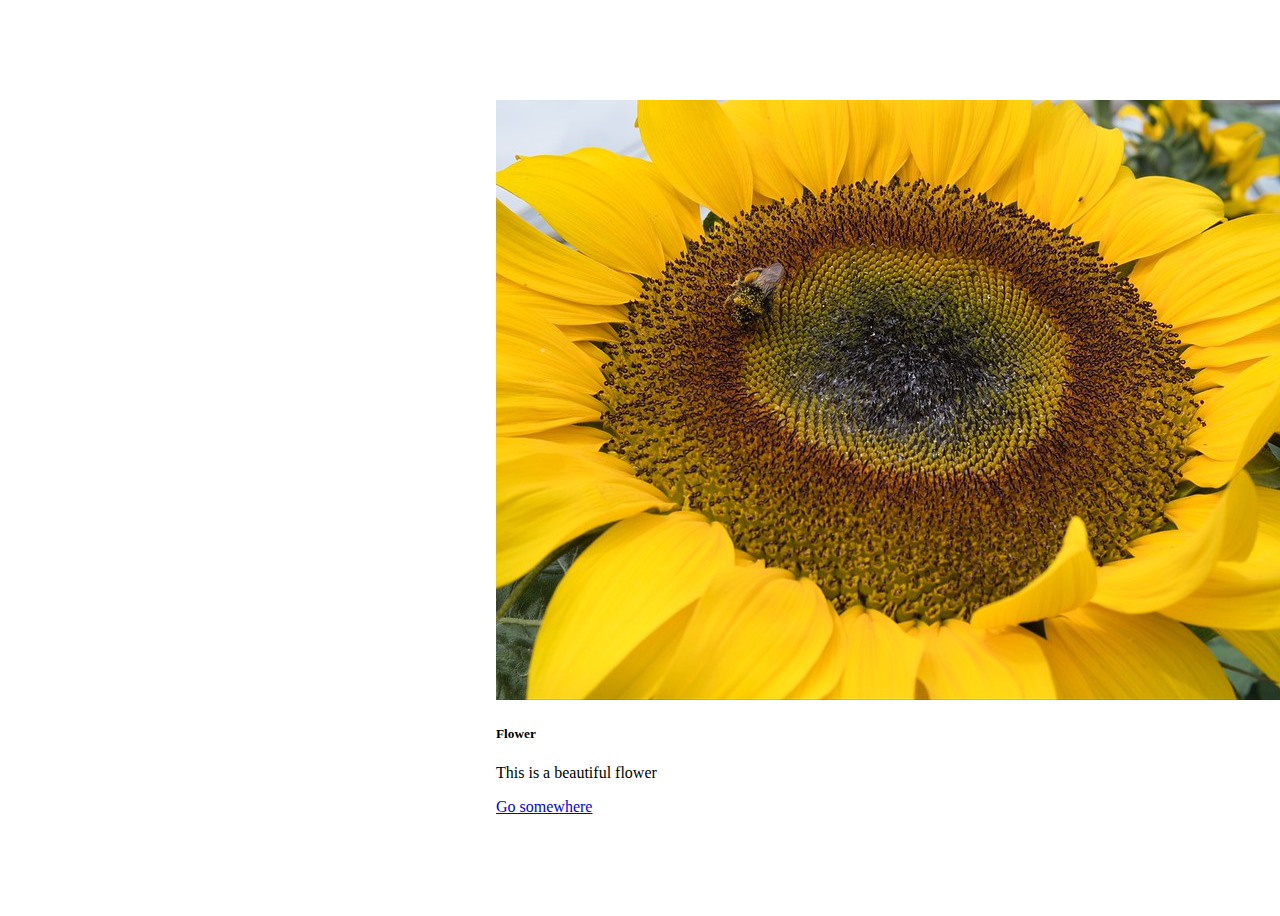
<file: Section_11_Bootstrap/11.0+Bootstrap+Intro/11.0 Bootstrap Intro/index.html>
<!doctype html>
<html lang="en">

<head>
  <meta charset="utf-8">
  <meta name="viewport" content="width=device-width, initial-scale=1">
  <title>Bootstrap</title>
  <!-- TODO 1: Add the Bootstrap link here. -->
  <link href="https://cdn.jsdelivr.net/npm/bootstrap@5.3.0/dist/css/bootstrap.min.css" rel="stylesheet" 
  integrity="sha384-9ndCyUaIbzAi2FUVXJi0CjmCapSmO7SnpJef0486qhLnuZ2cdeRhO02iuK6FUUVM" crossorigin="anonymous">
  <style>
    /* TODO 4: Use flexbox to center the card in the vertical and horizontal center. */
    .flex-container{
      display: flex;
      justify-content: center;
      align-items: center;
      height: 100vh;
    }
  </style>
</head>

<body>
  <div class="flex-container">
    <!-- TODO 2: Add the Bootstrap Prebuilt Card here -->
    <div class="card" style="width: 18rem;">
      <img src="flower.jpg" class="card-img-top" alt="flower">
      <div class="card-body">
        <h5 class="card-title text-center">Flower</h5>
        <p class="card-text text-center">This is a beautiful flower</p>
        <a href="#" class="btn btn-primary">Go somewhere</a>
      </div>
    </div>
    <!-- TODO 3: Change the image src to display the flower.jpg image. -->
  </div>
</body>

</html>
</file>
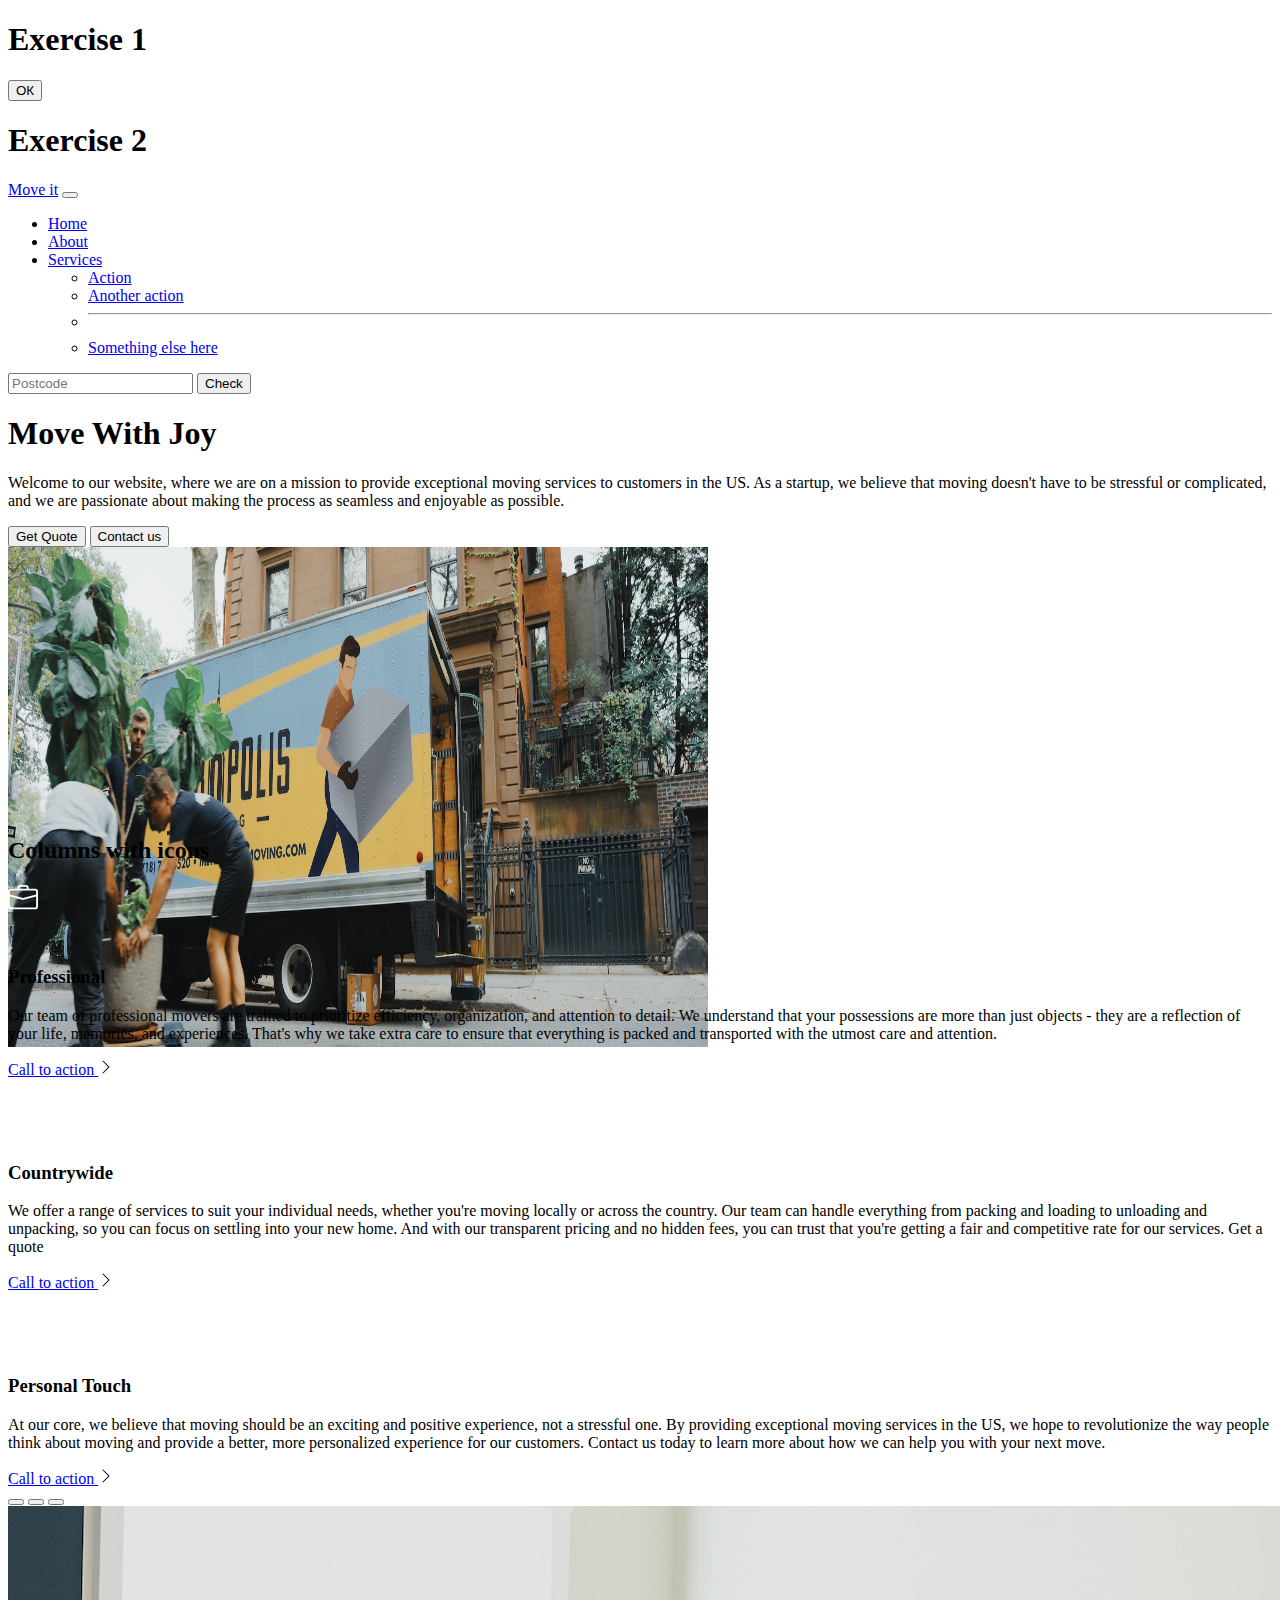
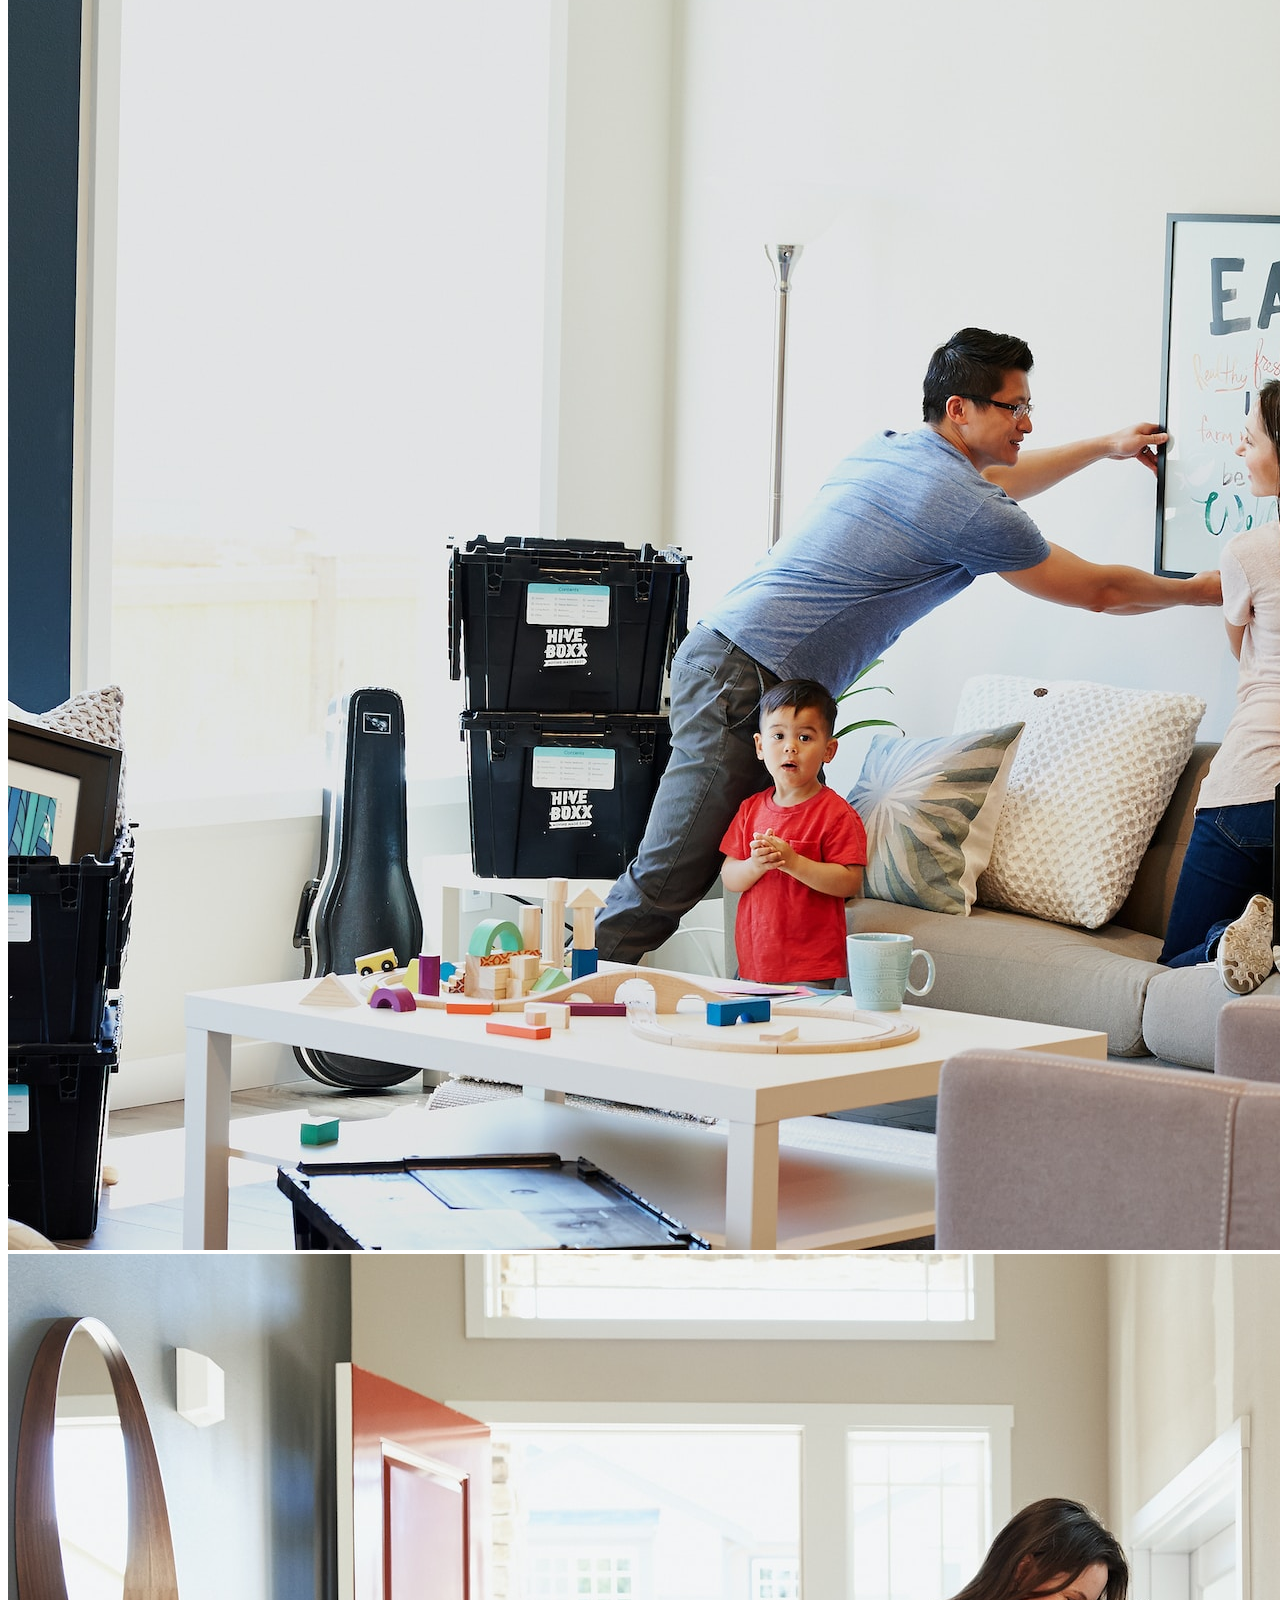
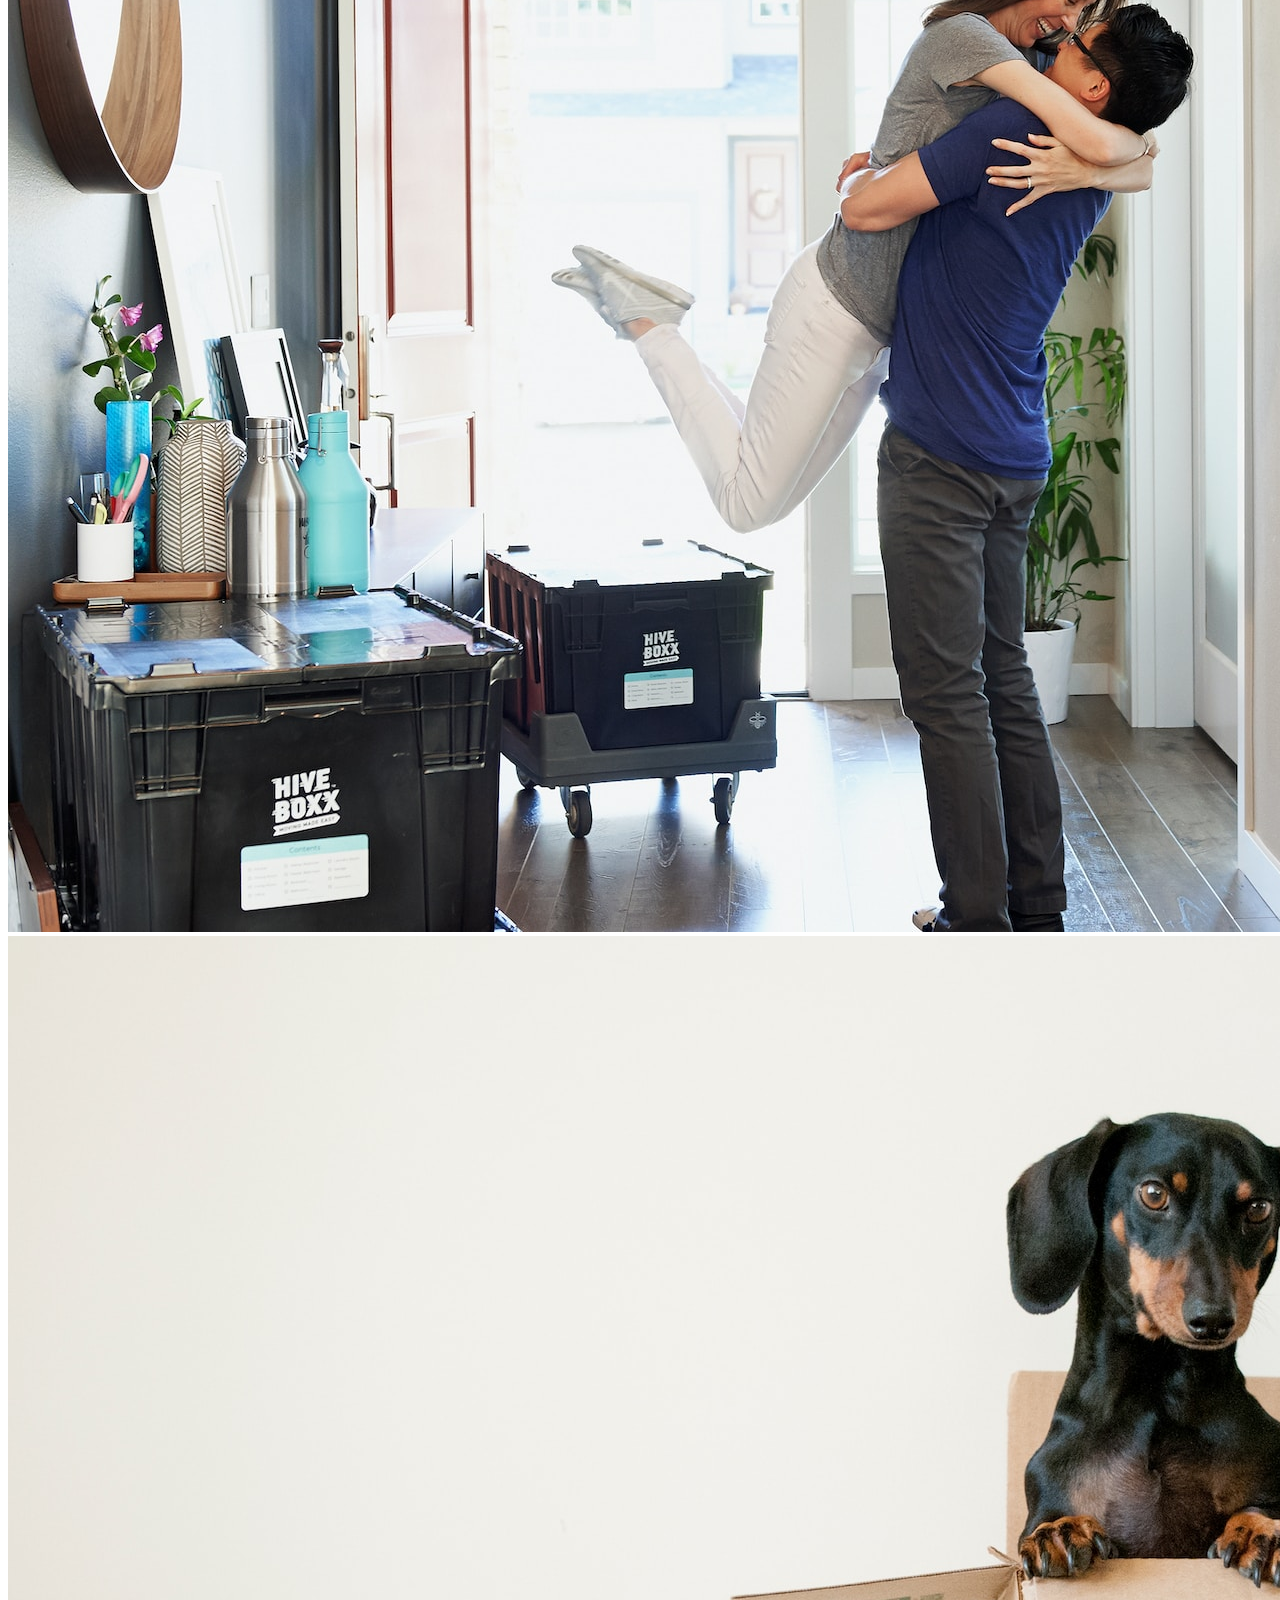
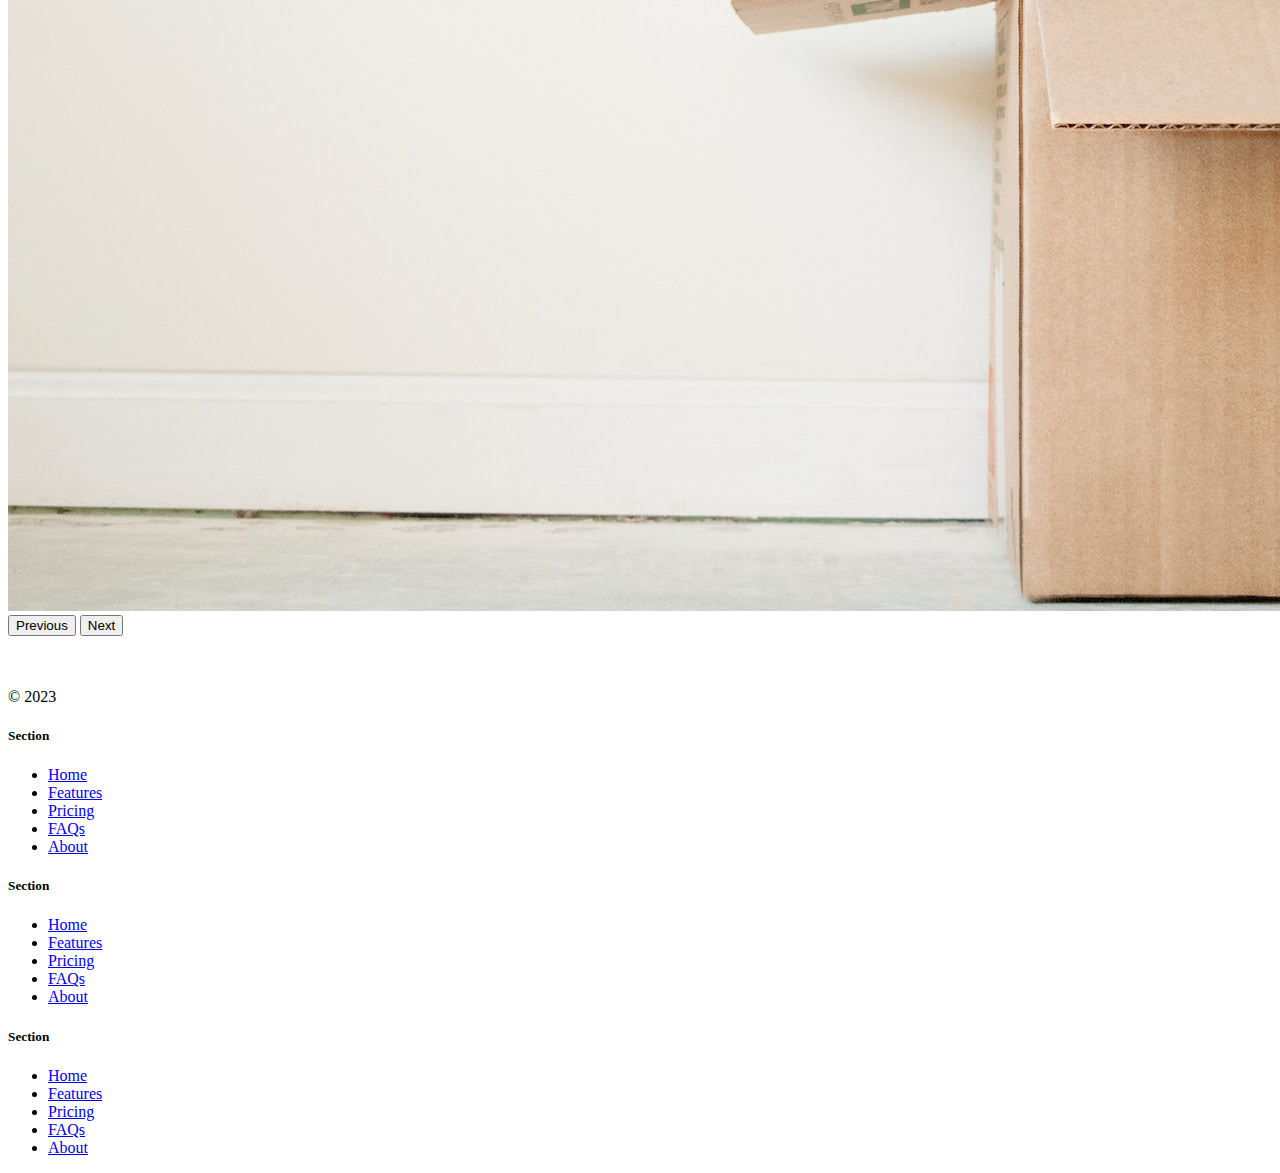
<file: Section_11_Bootstrap/11.2+Bootstrap+Components/11.2 Bootstrap Components/index.html>
<!DOCTYPE html>
<html lang="en" data-bs-theme="dark">

<head>
  <meta charset="UTF-8">
  <meta name="viewport" content="width=device-width, initial-scale=1.0">
  <title>Bootstrap Components</title>
  <link href="https://cdn.jsdelivr.net/npm/bootstrap@5.3.0-alpha2/dist/css/bootstrap.min.css" rel="stylesheet"
    integrity="sha384-aFq/bzH65dt+w6FI2ooMVUpc+21e0SRygnTpmBvdBgSdnuTN7QbdgL+OapgHtvPp" crossorigin="anonymous">
  <style>
    .feature-icon {
        width: 4rem;
        height: 4rem;
        border-radius: 0.75rem;
    }
  </style>
</head>

<body>
  <h1>Exercise 1</h1>
  <button type="button" class="btn btn-success">ОК</button>
  <h1>Exercise 2</h1>
  <nav class="navbar navbar-expand-lg bg-body-tertiary">
    <div class="container-fluid">
      <a class="navbar-brand" href="#">Move it</a>
      <button class="navbar-toggler" type="button" data-bs-toggle="collapse" data-bs-target="#navbarSupportedContent" 
      aria-controls="navbarSupportedContent" aria-expanded="false" aria-label="Toggle navigation">
        <span class="navbar-toggler-icon"></span>
      </button>
      <div class="collapse navbar-collapse" id="navbarSupportedContent">
        <ul class="navbar-nav me-auto mb-2 mb-lg-0">
          <li class="nav-item">
            <a class="nav-link active" aria-current="page" href="#">Home</a>
          </li>
          <li class="nav-item">
            <a class="nav-link" href="#">About</a>
          </li>
          <li class="nav-item dropdown">
            <a class="nav-link dropdown-toggle" href="#" role="button" data-bs-toggle="dropdown" aria-expanded="false">
              Services
            </a>
            <ul class="dropdown-menu">
              <li><a class="dropdown-item" href="#">Action</a></li>
              <li><a class="dropdown-item" href="#">Another action</a></li>
              <li><hr class="dropdown-divider"></li>
              <li><a class="dropdown-item" href="#">Something else here</a></li>
            </ul>
          </li>
        </ul>
        <form class="d-flex" role="search">
          <input class="form-control me-2" type="search" placeholder="Postcode" aria-label="Search">
          <button class="btn btn-outline-success" type="submit">Check</button>
        </form>
      </div>
    </div>
  </nav>

  <div class="px-4 pt-5 my-5 text-center border-bottom">
    <h1 class="display-4 fw-bold text-body-emphasis">Move With Joy</h1>
    <div class="col-lg-6 mx-auto">
      <p class="lead mb-4">Welcome to our website, where we are on a mission to provide exceptional moving services to customers in the US. As a startup, we believe that moving doesn't have to be stressful or complicated, and we are passionate about making the process as seamless and enjoyable as possible.</p>
      <div class="d-grid gap-2 d-sm-flex justify-content-sm-center mb-5">
        <button type="button" class="btn btn-primary btn-lg px-4 me-sm-3">Get Quote</button>
        <button type="button" class="btn btn-outline-secondary btn-lg px-4">Contact us</button>
      </div>
    </div>
    <div class="overflow-hidden" style="max-height: 30vh;">
      <div class="container px-5">
        <img src="./moving-van.jpg" class="img-fluid border rounded-3 shadow-lg mb-4" 
        alt="Example image" width="700" height="500" loading="lazy">
      </div>
    </div>
  </div>

  <div class="container px-4 py-5" id="featured-3">
    <h2 class="pb-2 border-bottom">Columns with icons</h2>
    <div class="row g-4 py-5 row-cols-1 row-cols-lg-3">
      <div class="feature col">
        <div class="feature-icon d-inline-flex align-items-center justify-content-center text-bg-primary bg-gradient fs-2 mb-3">
          <img src="./briefcase.svg" height=30 alt="">
        </div>
        <h3 class="fs-2 text-body-emphasis">Professional</h3>
        <p>Our team of professional movers are trained to prioritize efficiency, organization, and attention to detail. We understand that your possessions are more than just objects - they are a reflection of your life, memories, and experiences. That's why we take extra care to ensure that everything is packed and transported with the utmost care and attention.</p>
        <a href="#" class="icon-link">
          Call to action
          <img src="./chevron-right.svg" alt="">
        </a>
      </div>
      <div class="feature col">
        <div class="feature-icon d-inline-flex align-items-center justify-content-center text-bg-primary bg-gradient fs-2 mb-3">
          <img src="./bus-front.svg" height=30 alt="">
        </div>
        <h3 class="fs-2 text-body-emphasis">Countrywide</h3>
        <p>We offer a range of services to suit your individual needs, whether you're moving locally or across the country. Our team can handle everything from packing and loading to unloading and unpacking, so you can focus on settling into your new home. And with our transparent pricing and no hidden fees, you can trust that you're getting a fair and competitive rate for our services.
          Get a quote</p>
        <a href="#" class="icon-link">
          Call to action
          <img src="./chevron-right.svg" alt="">
        </a>
      </div>
      <div class="feature col">
        <div class="feature-icon d-inline-flex align-items-center justify-content-center text-bg-primary bg-gradient fs-2 mb-3">
          <img src="./chat-square-heart.svg" height=30 alt="">
        </div>
        <h3 class="fs-2 text-body-emphasis">Personal Touch</h3>
        <p>At our core, we believe that moving should be an exciting and positive experience, not a stressful one. By providing exceptional moving services in the US, we hope to revolutionize the way people think about moving and provide a better, more personalized experience for our customers. Contact us today to learn more about how we can help you with your next move.</p>
        <a href="#" class="icon-link">
          Call to action
          <img src="./chevron-right.svg" alt="">
        </a>
      </div>
    </div>
  </div>

  <div class="container">
    <div id="carouselExampleIndicators" class="carousel slide">
      <div class="carousel-indicators">
        <button type="button" data-bs-target="#carouselExampleIndicators" data-bs-slide-to="0" class="active" aria-current="true" aria-label="Slide 1"></button>
        <button type="button" data-bs-target="#carouselExampleIndicators" data-bs-slide-to="1" aria-label="Slide 2"></button>
        <button type="button" data-bs-target="#carouselExampleIndicators" data-bs-slide-to="2" aria-label="Slide 3"></button>
      </div>
      <div class="carousel-inner">
        <div class="carousel-item active">
          <img src="./family.jpg" class="d-block w-100" alt="...">
        </div>
        <div class="carousel-item">
          <img src="./couple.jpg" class="d-block w-100" alt="...">
        </div>
        <div class="carousel-item">
          <img src="./dog.jpg" class="d-block w-100" alt="...">
        </div>
      </div>
      <button class="carousel-control-prev" type="button" data-bs-target="#carouselExampleIndicators" data-bs-slide="prev">
        <span class="carousel-control-prev-icon" aria-hidden="true"></span>
        <span class="visually-hidden">Previous</span>
      </button>
      <button class="carousel-control-next" type="button" data-bs-target="#carouselExampleIndicators" data-bs-slide="next">
        <span class="carousel-control-next-icon" aria-hidden="true"></span>
        <span class="visually-hidden">Next</span>
      </button>
    </div>
  </div>
  <script src="https://cdn.jsdelivr.net/npm/bootstrap@5.3.0/dist/js/bootstrap.bundle.min.js" 
  integrity="sha384-geWF76RCwLtnZ8qwWowPQNguL3RmwHVBC9FhGdlKrxdiJJigb/j/68SIy3Te4Bkz" crossorigin="anonymous"></script>
</body>

<div class="container">
  <footer class="row row-cols-1 row-cols-sm-2 row-cols-md-5 py-5 my-5 border-top">
    <div class="col mb-3">
      <a href="/" class="d-flex align-items-center mb-3 link-body-emphasis text-decoration-none">
        <svg class="bi me-2" width="40" height="32"><use xlink:href="#bootstrap"></use></svg>
      </a>
      <p class="text-body-secondary">© 2023</p>
    </div>

    <div class="col mb-3">

    </div>

    <div class="col mb-3">
      <h5>Section</h5>
      <ul class="nav flex-column">
        <li class="nav-item mb-2"><a href="#" class="nav-link p-0 text-body-secondary">Home</a></li>
        <li class="nav-item mb-2"><a href="#" class="nav-link p-0 text-body-secondary">Features</a></li>
        <li class="nav-item mb-2"><a href="#" class="nav-link p-0 text-body-secondary">Pricing</a></li>
        <li class="nav-item mb-2"><a href="#" class="nav-link p-0 text-body-secondary">FAQs</a></li>
        <li class="nav-item mb-2"><a href="#" class="nav-link p-0 text-body-secondary">About</a></li>
      </ul>
    </div>

    <div class="col mb-3">
      <h5>Section</h5>
      <ul class="nav flex-column">
        <li class="nav-item mb-2"><a href="#" class="nav-link p-0 text-body-secondary">Home</a></li>
        <li class="nav-item mb-2"><a href="#" class="nav-link p-0 text-body-secondary">Features</a></li>
        <li class="nav-item mb-2"><a href="#" class="nav-link p-0 text-body-secondary">Pricing</a></li>
        <li class="nav-item mb-2"><a href="#" class="nav-link p-0 text-body-secondary">FAQs</a></li>
        <li class="nav-item mb-2"><a href="#" class="nav-link p-0 text-body-secondary">About</a></li>
      </ul>
    </div>

    <div class="col mb-3">
      <h5>Section</h5>
      <ul class="nav flex-column">
        <li class="nav-item mb-2"><a href="#" class="nav-link p-0 text-body-secondary">Home</a></li>
        <li class="nav-item mb-2"><a href="#" class="nav-link p-0 text-body-secondary">Features</a></li>
        <li class="nav-item mb-2"><a href="#" class="nav-link p-0 text-body-secondary">Pricing</a></li>
        <li class="nav-item mb-2"><a href="#" class="nav-link p-0 text-body-secondary">FAQs</a></li>
        <li class="nav-item mb-2"><a href="#" class="nav-link p-0 text-body-secondary">About</a></li>
      </ul>
    </div>
  </footer>
</div>

</html>
</file>
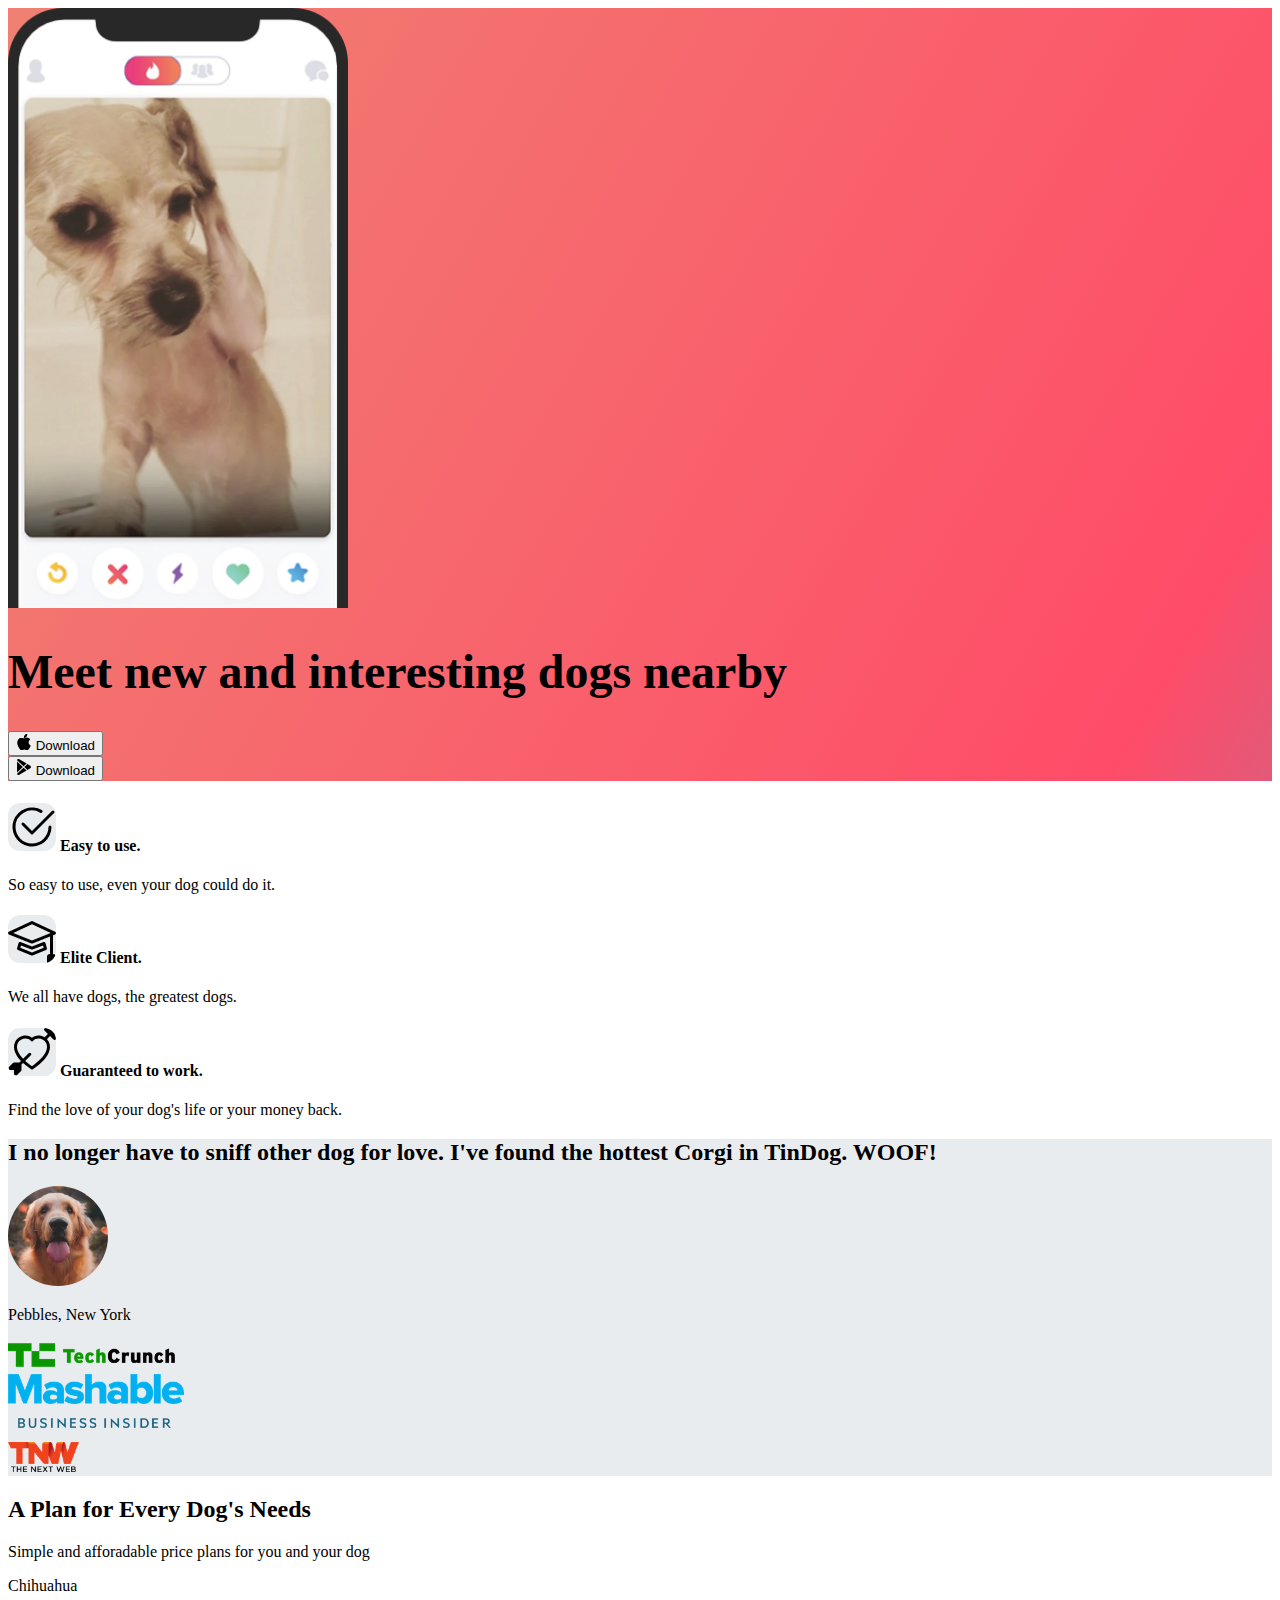
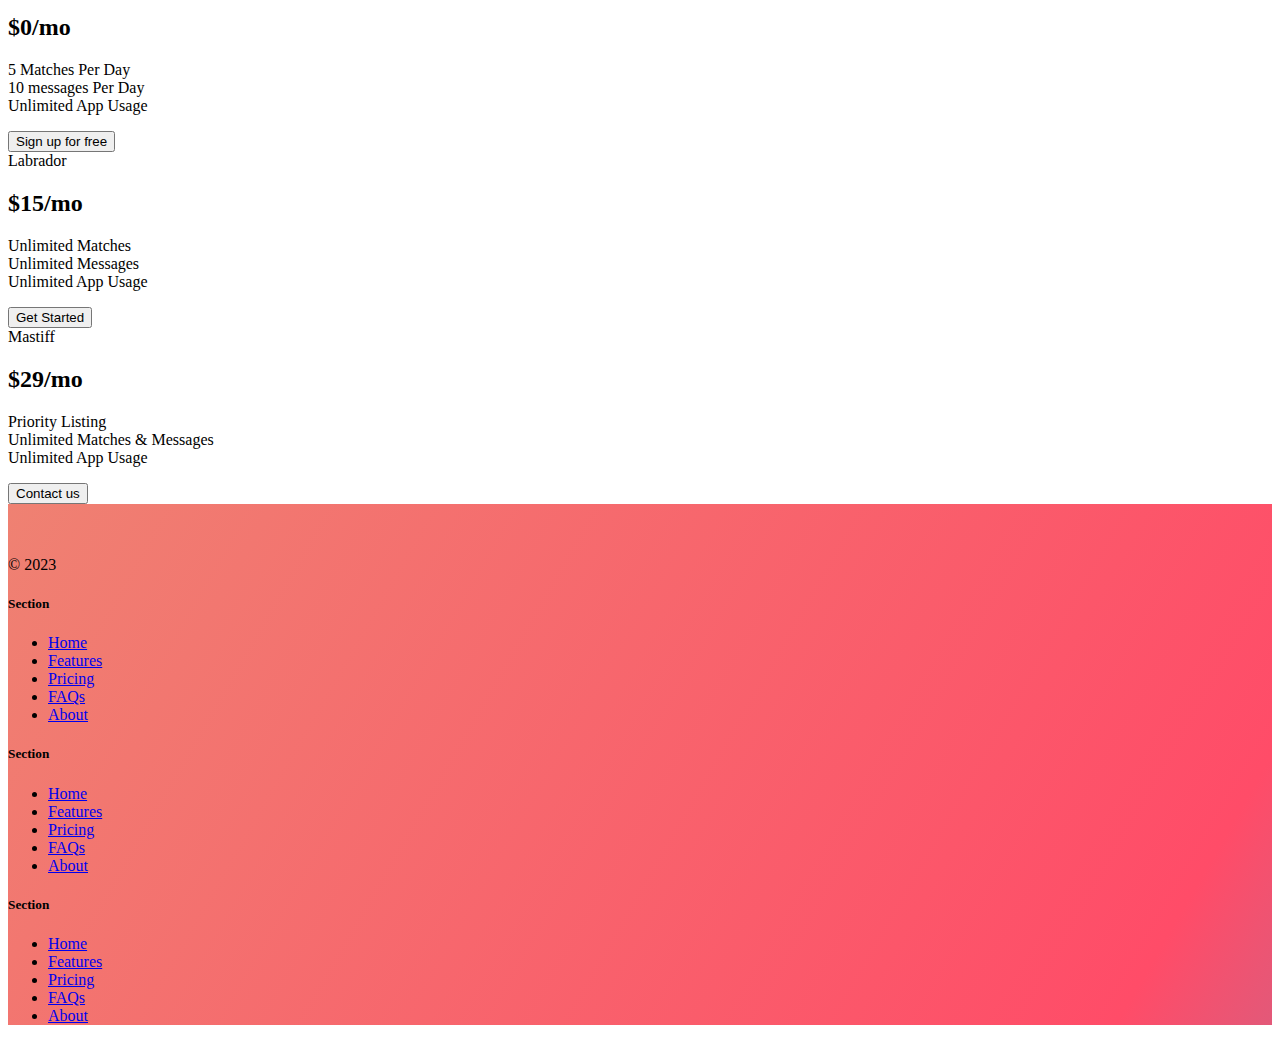
<file: Section_11_Bootstrap/11.3+TinDog+Project/11.3 TinDog Project/index.html>
<!DOCTYPE html>
<html lang="en">

<head>
  <meta charset="UTF-8">
  <meta name="viewport" content="width=device-width, initial-scale=1.0">
  <title>TinDog</title>
  <link rel="stylesheet" href="./css/style.css" />
  <link href="https://cdn.jsdelivr.net/npm/bootstrap@5.3.0/dist/css/bootstrap.min.css" rel="stylesheet" 
  integrity="sha384-9ndCyUaIbzAi2FUVXJi0CjmCapSmO7SnpJef0486qhLnuZ2cdeRhO02iuK6FUUVM" crossorigin="anonymous">
</head>

<body>

  <!-- Title -->
  <section id="title" class="gradient-background">
    <div class="container text-center">
      <div class="row align-items-start">
        <div class="col-lg-6 order-lg-1 col-md-12" >
          <img src="./images/iphone.png" alt="dog picture in iphone" class="iphone-dog-image mt-5" height="600">
        </div>
        <div class="col-lg-6 col-md-12 m-auto p-10" width="50%">
          <div class="container text-start">
            <div class="row align-items-start">
              <div class="col-sm-12"><h1>Meet new and interesting dogs nearby</h1></div>
                <div class="col-md-4 col-sm-12 d-grid gap-2 "><button type="button" class="btn btn-light btn-lg">
                  <svg xmlns="http://www.w3.org/2000/svg" width="16" height="16" fill="currentColor"
                  class="bi bi-apple mb-1" viewBox="0 0 16 16">
                    <path
                      d="M11.182.008C11.148-.03 9.923.023 8.857 1.18c-1.066 1.156-.902 2.482-.878 2.516.024.034 1.52.087 2.475-1.258.955-1.345.762-2.391.728-2.43Zm3.314 11.733c-.048-.096-2.325-1.234-2.113-3.422.212-2.189 1.675-2.789 1.698-2.854.023-.065-.597-.79-1.254-1.157a3.692 3.692 0 0 0-1.563-.434c-.108-.003-.483-.095-1.254.116-.508.139-1.653.589-1.968.607-.316.018-1.256-.522-2.267-.665-.647-.125-1.333.131-1.824.328-.49.196-1.422.754-2.074 2.237-.652 1.482-.311 3.83-.067 4.56.244.729.625 1.924 1.273 2.796.576.984 1.34 1.667 1.659 1.899.319.232 1.219.386 1.843.067.502-.308 1.408-.485 1.766-.472.357.013 1.061.154 1.782.539.571.197 1.111.115 1.652-.105.541-.221 1.324-1.059 2.238-2.758.347-.79.505-1.217.473-1.282Z" />
                    <path
                      d="M11.182.008C11.148-.03 9.923.023 8.857 1.18c-1.066 1.156-.902 2.482-.878 2.516.024.034 1.52.087 2.475-1.258.955-1.345.762-2.391.728-2.43Zm3.314 11.733c-.048-.096-2.325-1.234-2.113-3.422.212-2.189 1.675-2.789 1.698-2.854.023-.065-.597-.79-1.254-1.157a3.692 3.692 0 0 0-1.563-.434c-.108-.003-.483-.095-1.254.116-.508.139-1.653.589-1.968.607-.316.018-1.256-.522-2.267-.665-.647-.125-1.333.131-1.824.328-.49.196-1.422.754-2.074 2.237-.652 1.482-.311 3.83-.067 4.56.244.729.625 1.924 1.273 2.796.576.984 1.34 1.667 1.659 1.899.319.232 1.219.386 1.843.067.502-.308 1.408-.485 1.766-.472.357.013 1.061.154 1.782.539.571.197 1.111.115 1.652-.105.541-.221 1.324-1.059 2.238-2.758.347-.79.505-1.217.473-1.282Z" />
                  </svg>
                  Download
                </button>
                </div>
                <div class="col-md-4 col-sm-12 d-grid gap-2"><button type="button" class="btn btn-outline-light  btn-lg">
                  <svg xmlns="http://www.w3.org/2000/svg" width="16" height="16" fill="currentColor"
                    class="bi bi-google-play mb-1" viewBox="0 0 16 16">
                    <path
                      d="M14.222 9.374c1.037-.61 1.037-2.137 0-2.748L11.528 5.04 8.32 8l3.207 2.96 2.694-1.586Zm-3.595 2.116L7.583 8.68 1.03 14.73c.201 1.029 1.36 1.61 2.303 1.055l7.294-4.295ZM1 13.396V2.603L6.846 8 1 13.396ZM1.03 1.27l6.553 6.05 3.044-2.81L3.333.215C2.39-.341 1.231.24 1.03 1.27Z" />
                  </svg>
                  Download
                </button>
                </div> 
            </div>
          </div>
        </div>

      </div>
    </div>
  </section>

  <!-- Features -->
  <section id="features">
    <div class="container mt-5 py-5">
      <div class="row align-items-start">
        <div class="col-lg-4 col-sm-12">
          <h4 class="fs-2">
            <svg xmlns="http://www.w3.org/2000/svg" height="30" fill="currentColor" class="bi bi-check2-circle icon-square"
                          viewBox="0 0 16 16">
              <path
                              d="M2.5 8a5.5 5.5 0 0 1 8.25-4.764.5.5 0 0 0 .5-.866A6.5 6.5 0 1 0 14.5 8a.5.5 0 0 0-1 0 5.5 5.5 0 1 1-11 0z" />
              <path
                              d="M15.354 3.354a.5.5 0 0 0-.708-.708L8 9.293 5.354 6.646a.5.5 0 1 0-.708.708l3 3a.5.5 0 0 0 .708 0l7-7z" />
            </svg>
            Easy to use.
          </h4>
          <p>So easy to use, even your dog could do it.</p>
        </div>
        <div class="col-lg-4 col-sm-12">
          <h4 class="fs-2">
            <svg xmlns="http://www.w3.org/2000/svg" height="30" fill="currentColor" class="bi bi-mortarboard icon-square" viewBox="0 0 16 16">
              <path d="M8.211 2.047a.5.5 0 0 0-.422 0l-7.5 3.5a.5.5 0 0 0 .025.917l7.5 3a.5.5 0 0 0 .372 0L14 7.14V13a1 1 0 0 0-1 1v2h3v-2a1 1 0 0 0-1-1V6.739l.686-.275a.5.5 0 0 0 .025-.917l-7.5-3.5ZM8 8.46 1.758 5.965 8 3.052l6.242 2.913L8 8.46Z"/>
              <path d="M4.176 9.032a.5.5 0 0 0-.656.327l-.5 1.7a.5.5 0 0 0 .294.605l4.5 1.8a.5.5 0 0 0 .372 0l4.5-1.8a.5.5 0 0 0 .294-.605l-.5-1.7a.5.5 0 0 0-.656-.327L8 10.466 4.176 9.032Zm-.068 1.873.22-.748 3.496 1.311a.5.5 0 0 0 .352 0l3.496-1.311.22.748L8 12.46l-3.892-1.556Z"/>
            </svg>
            Elite Client.
          </h4>
          <p>We all have dogs, the greatest dogs.</p>
        </div>
        <div class="col-lg-4 col-sm-12">
          <h4 class="fs-2">
            <svg xmlns="http://www.w3.org/2000/svg" height="30" fill="currentColor" class="bi bi-arrow-through-heart icon-square"
                            viewBox="0 0 16 16">
              <path fill-rule="evenodd"
                              d="M2.854 15.854A.5.5 0 0 1 2 15.5V14H.5a.5.5 0 0 1-.354-.854l1.5-1.5A.5.5 0 0 1 2 11.5h1.793l.53-.53c-.771-.802-1.328-1.58-1.704-2.32-.798-1.575-.775-2.996-.213-4.092C3.426 2.565 6.18 1.809 8 3.233c1.25-.98 2.944-.928 4.212-.152L13.292 2 12.147.854A.5.5 0 0 1 12.5 0h3a.5.5 0 0 1 .5.5v3a.5.5 0 0 1-.854.354L14 2.707l-1.006 1.006c.236.248.44.531.6.845.562 1.096.585 2.517-.213 4.092-.793 1.563-2.395 3.288-5.105 5.08L8 13.912l-.276-.182a21.86 21.86 0 0 1-2.685-2.062l-.539.54V14a.5.5 0 0 1-.146.354l-1.5 1.5Zm2.893-4.894A20.419 20.419 0 0 0 8 12.71c2.456-1.666 3.827-3.207 4.489-4.512.679-1.34.607-2.42.215-3.185-.817-1.595-3.087-2.054-4.346-.761L8 4.62l-.358-.368c-1.259-1.293-3.53-.834-4.346.761-.392.766-.464 1.845.215 3.185.323.636.815 1.33 1.519 2.065l1.866-1.867a.5.5 0 1 1 .708.708L5.747 10.96Z" />
            </svg>
            Guaranteed to work.
          </h4>
          <p>Find the love of your dog's life or your money back.</p>
        </div>
      </div>
    </div>
  </section>
  <!-- Testimonial -->
  <section id="testimonial" class="text-center mt-5 py-5">
    <h2 class="fs-3">I no longer have to sniff other dog for love. I've found the hottest Corgi in TinDog. WOOF!</h2>
    <img src="./images/dog-img.jpg" alt="dog" class="profile-img mt-5 mb-2">
    <p class="fs-4 fw-lighter">Pebbles, New York</p>
    <div class="container text-center">
      <div class="row align-items-start">
        <div class="col-lg-3 col-sm-12"><img src="./images/techcrunch.png" alt="techcrunch logo"></div>
        <div class="col-lg-3 col-sm-12"><img src="./images/mashable.png" alt="marshable logo"></div>
        <div class="col-lg-3 col-sm-12"><img src="./images/bizinsider.png" alt="business insidere logo"></div>
        <div class="col-lg-3 col-sm-12"><img src="./images/tnw.png" alt="tnw logo"></div>
      </div>
    </div>
  </section>
  <!-- Pricing -->
  <section id="pricing" class="mt-5">
    <h2 class="text-center mb-2">A Plan for Every Dog's Needs</h2>
    <p class="text-center mb-5">Simple and afforadable price plans for you and your dog</p>
    <div class="container text-center">
      <div class="row align-items-start">
        <div class="col-4">
          <div class="card text-bg-light mb-3" style="max-width: 18rem;">
            <div class="card-header">Chihuahua</div>
            <div class="card-body">
              <h2 class="card-title">$0<span>/mo</span></h2>
              <p class="card-text">5 Matches Per Day <br>10 messages Per Day <br>Unlimited App Usage</p>
              <button type="button" class="btn btn-outline-dark col-12">Sign up for free</button>
            </div>
          </div>
        </div>
        <div class="col-4">
          <div class="card text-bg-light mb-3" style="max-width: 18rem;">
            <div class="card-header">Labrador</div>
            <div class="card-body">
              <h2 class="card-title">$15<span>/mo</span></h2>
              <p class="card-text">Unlimited Matches<br>Unlimited Messages<br>Unlimited App Usage</p>
              <button type="button" class="btn btn btn-dark col-12">Get Started</button>
            </div>
          </div>
        </div>
        <div class="col-4">
          <div class="card text-bg-light mb-3" style="max-width: 18rem;">
            <div class="card-header text-bg-dark p-3">Mastiff</div>
            <div class="card-body">
              <h2 class="card-title">$29<span>/mo</span></h2>
              <p class="card-text">Priority Listing<br>Unlimited Matches & Messages<br>Unlimited App Usage</p>
              <button type="button" class="btn btn btn-dark col-12">Contact us</button>
            </div>
          </div>
        </div>
      </div>
    </div>

  </section>
  <!-- Footer -->
  <section id="footer" class="gradient-background">
    <footer class="row row-cols-1 row-cols-sm-2 row-cols-md-5 py-5 my-5 border-top">
      <div class="col mb-3">
        <a href="/" class="d-flex align-items-center mb-3 link-body-emphasis text-decoration-none">
          <svg class="bi me-2" width="40" height="32"><use xlink:href="#bootstrap"></use></svg>
        </a>
        <p class="text-body-secondary">© 2023</p>
      </div>
  
      <div class="col mb-3">
  
      </div>
  
      <div class="col mb-3">
        <h5>Section</h5>
        <ul class="nav flex-column">
          <li class="nav-item mb-2"><a href="#" class="nav-link p-0 text-body-secondary">Home</a></li>
          <li class="nav-item mb-2"><a href="#" class="nav-link p-0 text-body-secondary">Features</a></li>
          <li class="nav-item mb-2"><a href="#" class="nav-link p-0 text-body-secondary">Pricing</a></li>
          <li class="nav-item mb-2"><a href="#" class="nav-link p-0 text-body-secondary">FAQs</a></li>
          <li class="nav-item mb-2"><a href="#" class="nav-link p-0 text-body-secondary">About</a></li>
        </ul>
      </div>
  
      <div class="col mb-3">
        <h5>Section</h5>
        <ul class="nav flex-column">
          <li class="nav-item mb-2"><a href="#" class="nav-link p-0 text-body-secondary">Home</a></li>
          <li class="nav-item mb-2"><a href="#" class="nav-link p-0 text-body-secondary">Features</a></li>
          <li class="nav-item mb-2"><a href="#" class="nav-link p-0 text-body-secondary">Pricing</a></li>
          <li class="nav-item mb-2"><a href="#" class="nav-link p-0 text-body-secondary">FAQs</a></li>
          <li class="nav-item mb-2"><a href="#" class="nav-link p-0 text-body-secondary">About</a></li>
        </ul>
      </div>
  
      <div class="col mb-3">
        <h5>Section</h5>
        <ul class="nav flex-column">
          <li class="nav-item mb-2"><a href="#" class="nav-link p-0 text-body-secondary">Home</a></li>
          <li class="nav-item mb-2"><a href="#" class="nav-link p-0 text-body-secondary">Features</a></li>
          <li class="nav-item mb-2"><a href="#" class="nav-link p-0 text-body-secondary">Pricing</a></li>
          <li class="nav-item mb-2"><a href="#" class="nav-link p-0 text-body-secondary">FAQs</a></li>
          <li class="nav-item mb-2"><a href="#" class="nav-link p-0 text-body-secondary">About</a></li>
        </ul>
      </div>
    </footer>
  </section>

  <script src="https://cdn.jsdelivr.net/npm/bootstrap@5.3.0/dist/js/bootstrap.bundle.min.js" 
  integrity="sha384-geWF76RCwLtnZ8qwWowPQNguL3RmwHVBC9FhGdlKrxdiJJigb/j/68SIy3Te4Bkz" crossorigin="anonymous"></script>
</body>

</html>
</file>
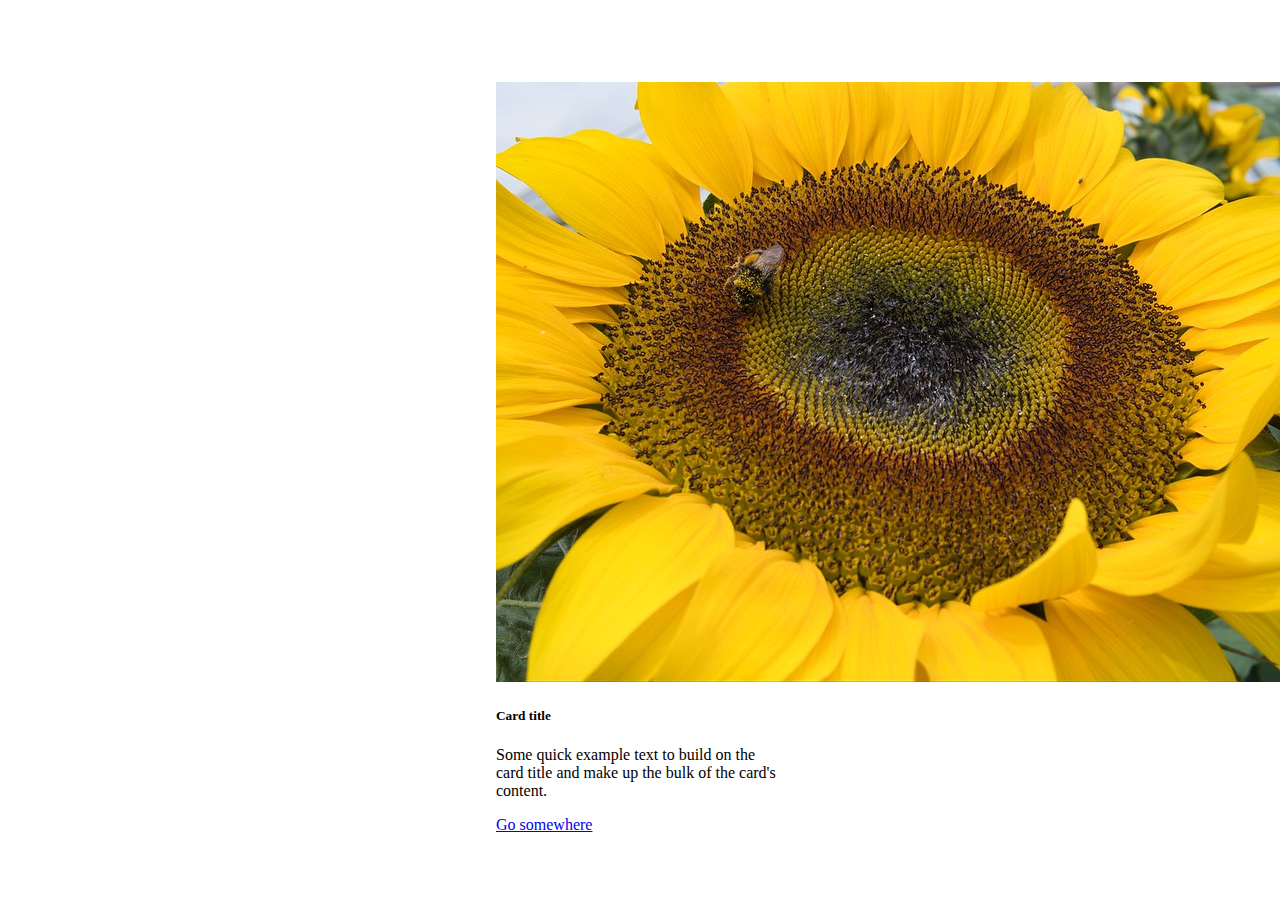
<file: Section_11_Bootstrap/11.0+Bootstrap+Intro/11.0 Bootstrap Intro/solution.html>
<!doctype html>
<html lang="en">

<head>
  <meta charset="utf-8">
  <meta name="viewport" content="width=device-width, initial-scale=1">
  <title>Bootstrap demo</title>
  <link href="https://cdn.jsdelivr.net/npm/bootstrap@5.3.0-alpha2/dist/css/bootstrap.min.css" rel="stylesheet"
    integrity="sha384-aFq/bzH65dt+w6FI2ooMVUpc+21e0SRygnTpmBvdBgSdnuTN7QbdgL+OapgHtvPp" crossorigin="anonymous">
  <style>
    .flex-container {
      display: flex;
      height: 100vh;
      justify-content: center;
      align-items: center;
    }
  </style>
</head>

<body>
  <div class="flex-container">
    <div class="card" style="width: 18rem;">
      <img src="./flower.jpg" class="card-img-top" alt="sunflower">
      <div class="card-body">
        <h5 class="card-title">Card title</h5>
        <p class="card-text">Some quick example text to build on the card title and make up the bulk of the card's
          content.
        </p>
        <a href="#" class="btn btn-primary">Go somewhere</a>
      </div>
    </div>
  </div>
</body>

</html>
</file>
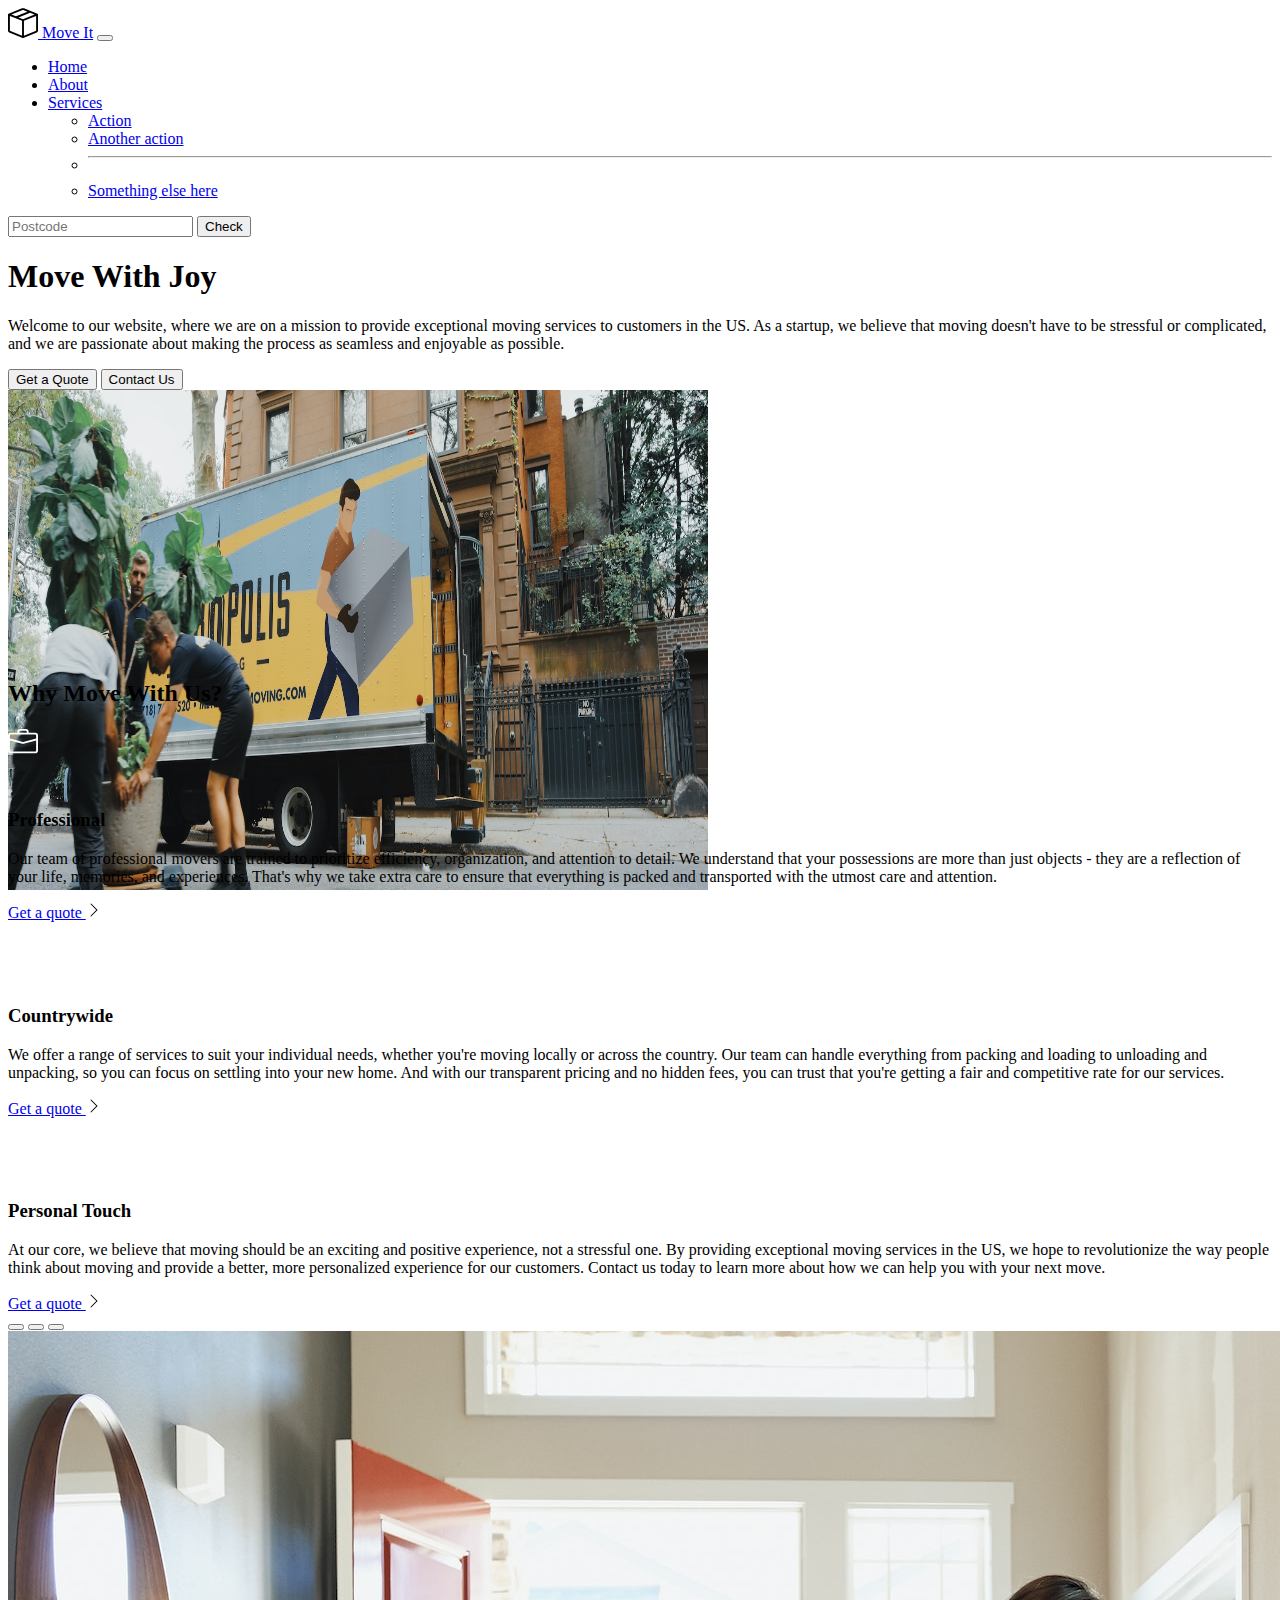
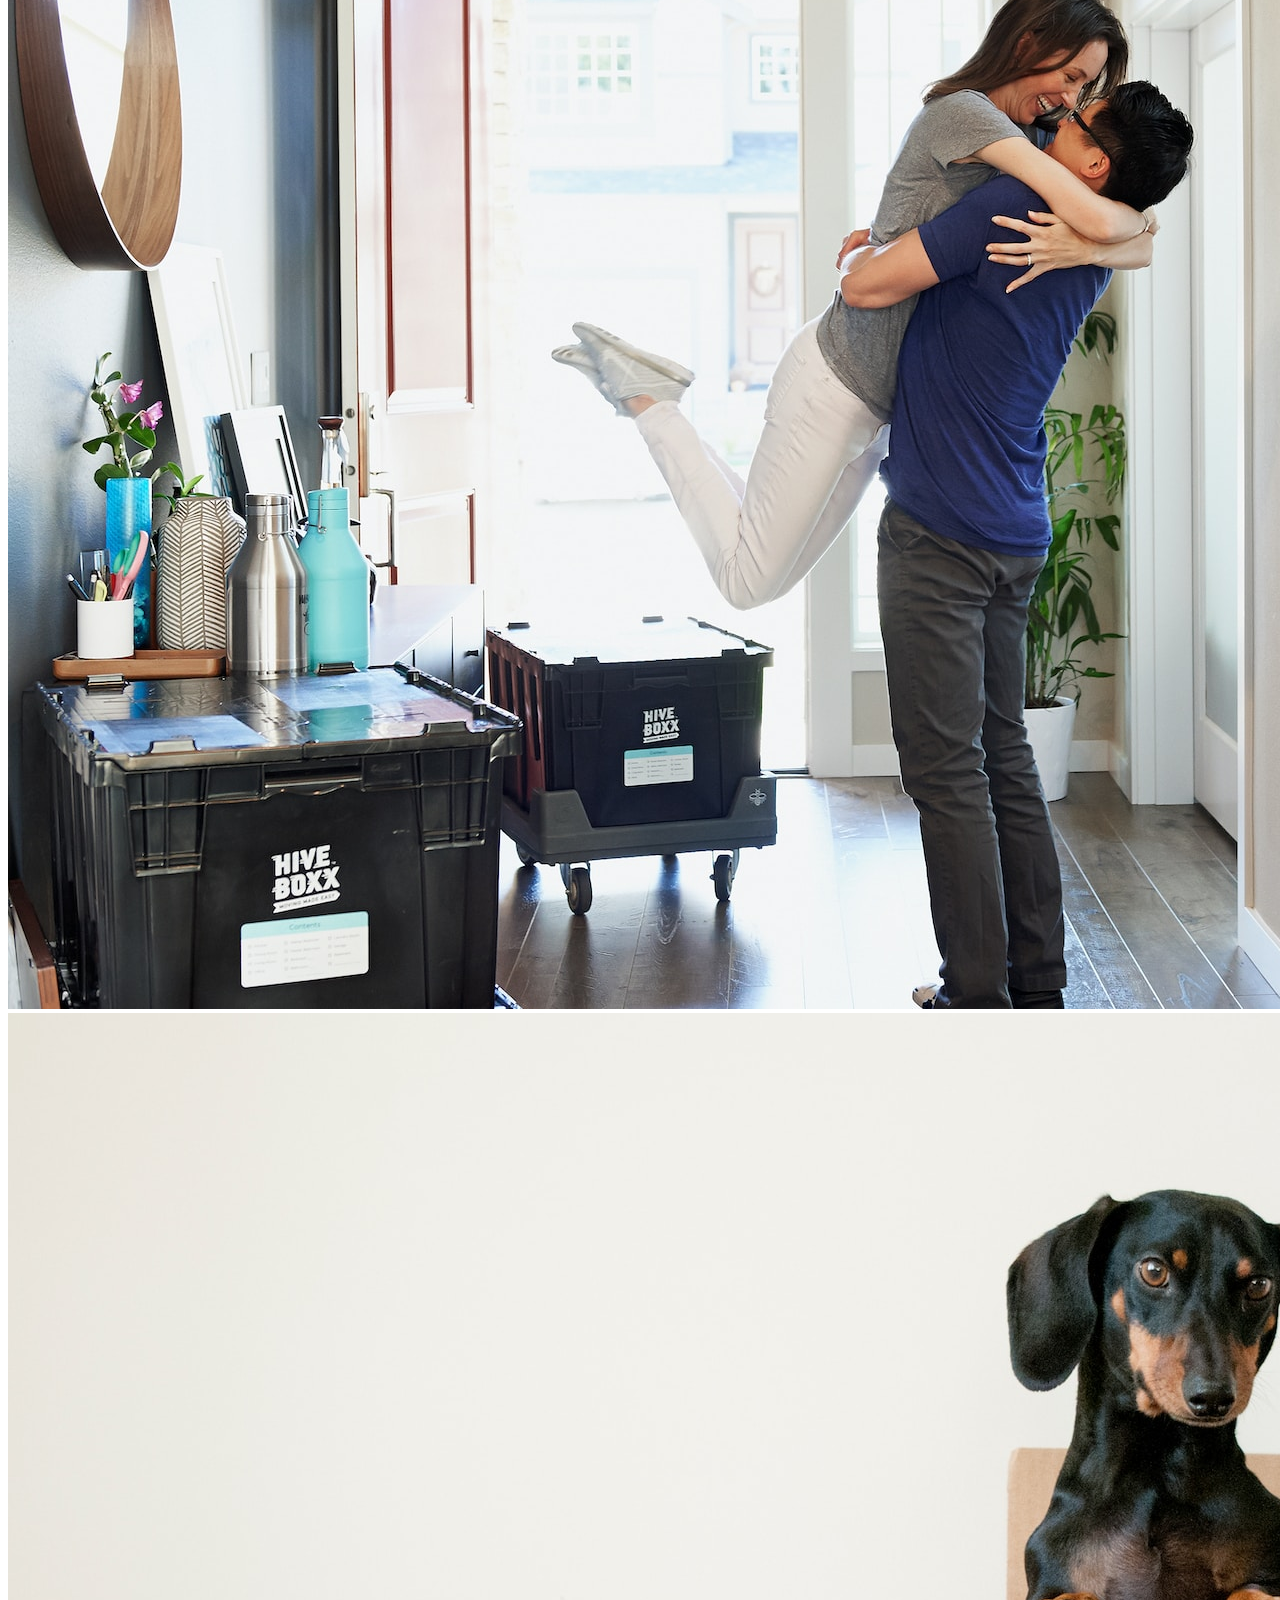
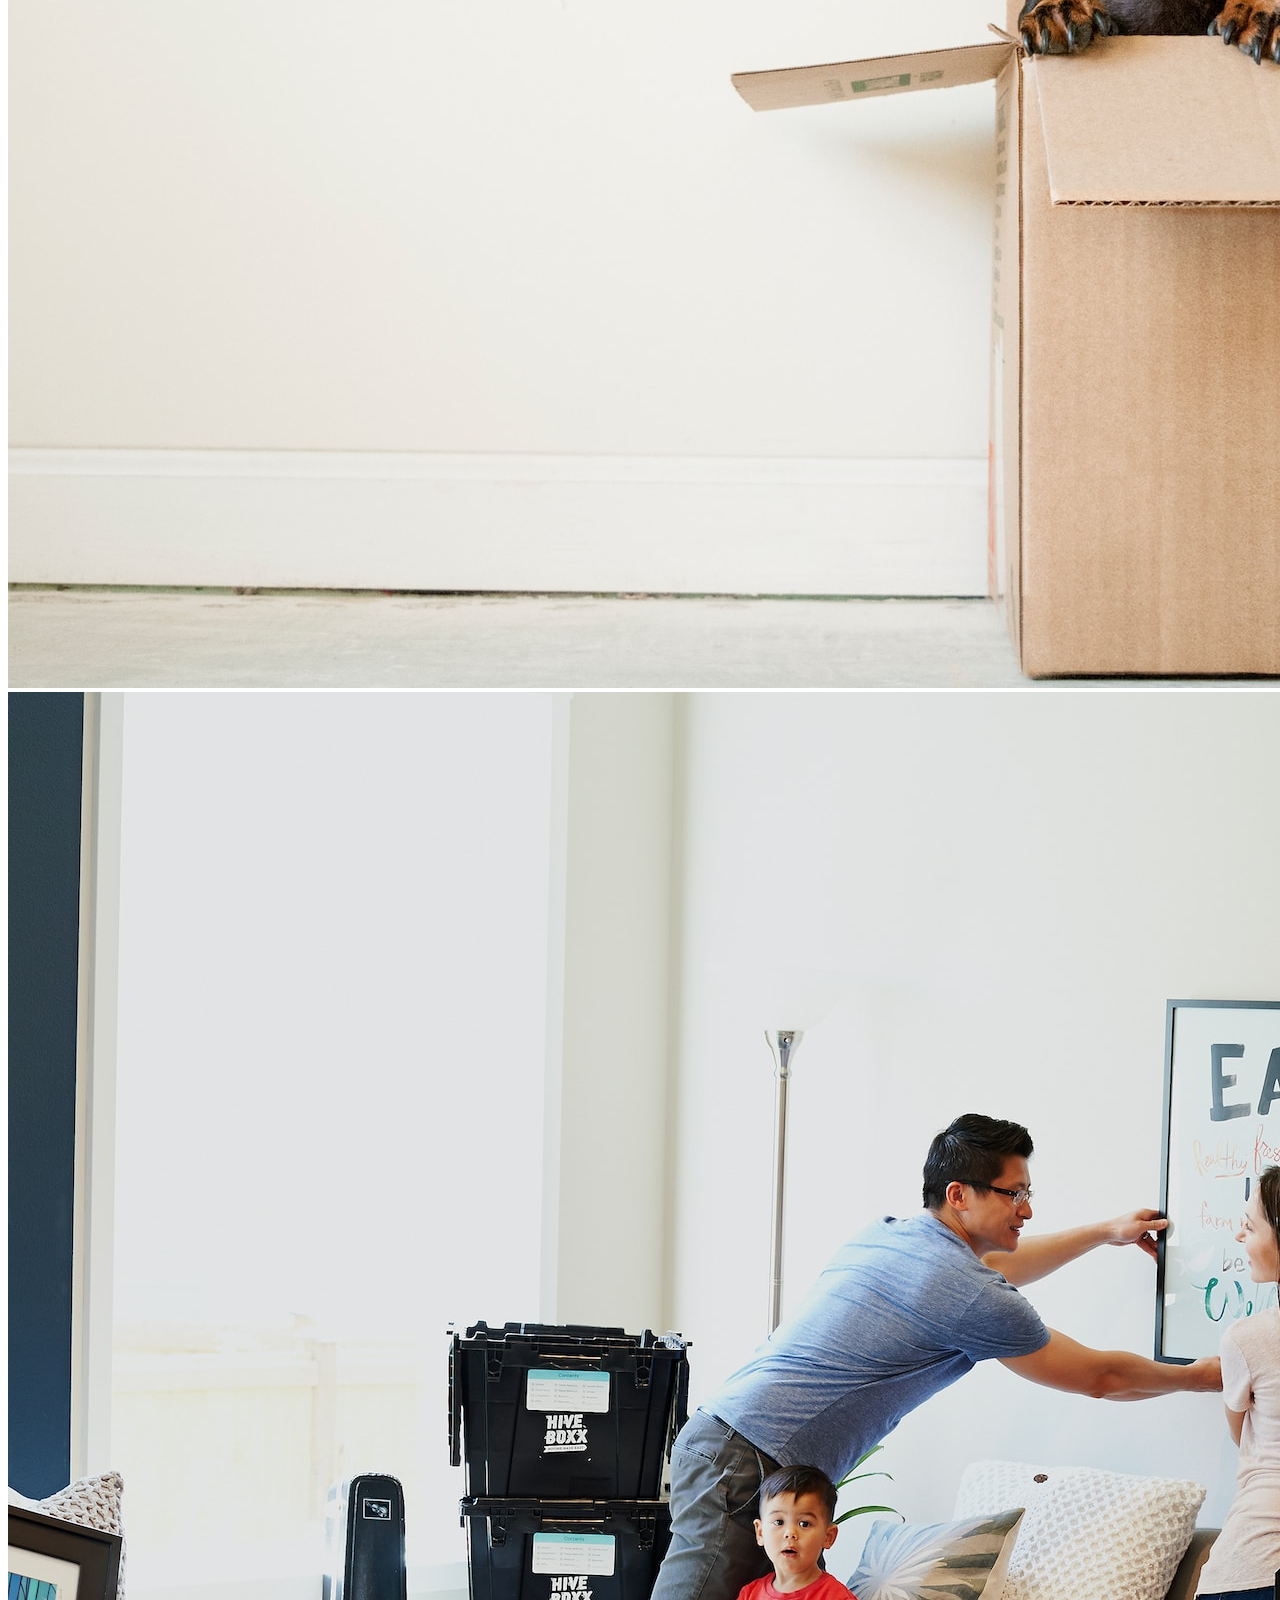
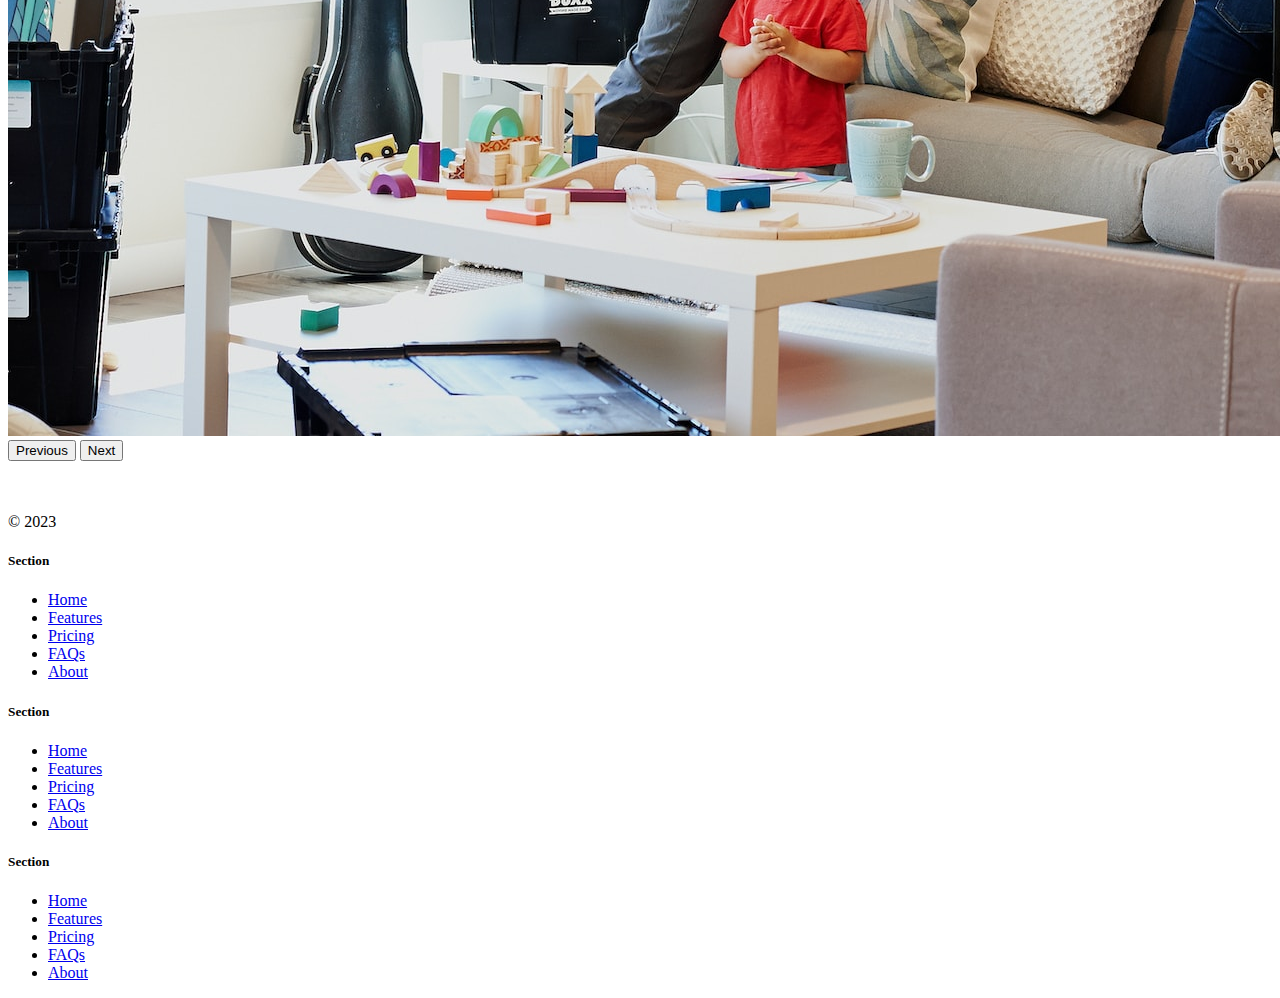
<file: Section_11_Bootstrap/11.2+Bootstrap+Components/11.2 Bootstrap Components/solution.html>
<!DOCTYPE html>
<html lang="en">

<head>
  <meta charset="UTF-8">
  <meta name="viewport" content="width=device-width, initial-scale=1.0">
  <title>Bootstrap Components</title>
  <link href="https://cdn.jsdelivr.net/npm/bootstrap@5.3.0-alpha2/dist/css/bootstrap.min.css" rel="stylesheet"
    integrity="sha384-aFq/bzH65dt+w6FI2ooMVUpc+21e0SRygnTpmBvdBgSdnuTN7QbdgL+OapgHtvPp" crossorigin="anonymous">
  <style>
    .feature-icon {
      width: 4rem;
      height: 4rem;
      border-radius: 0.75rem;
    }
  </style>
</head>

<body>

  <nav class="navbar navbar-expand-lg bg-body-tertiary">
    <div class="container-fluid">
      <a class="navbar-brand" href="#"><img src="./box-seam.svg" alt="moveit brand icon" height="30"> Move It</a>
      <button class="navbar-toggler" type="button" data-bs-toggle="collapse" data-bs-target="#navbarSupportedContent"
        aria-controls="navbarSupportedContent" aria-expanded="false" aria-label="Toggle navigation">
        <span class="navbar-toggler-icon"></span>
      </button>
      <div class="collapse navbar-collapse" id="navbarSupportedContent">
        <ul class="navbar-nav me-auto mb-2 mb-lg-0">
          <li class="nav-item">
            <a class="nav-link active" aria-current="page" href="#">Home</a>
          </li>
          <li class="nav-item">
            <a class="nav-link" href="#">About</a>
          </li>
          <li class="nav-item dropdown">
            <a class="nav-link dropdown-toggle" href="#" role="button" data-bs-toggle="dropdown" aria-expanded="false">
              Services
            </a>
            <ul class="dropdown-menu">
              <li><a class="dropdown-item" href="#">Action</a></li>
              <li><a class="dropdown-item" href="#">Another action</a></li>
              <li>
                <hr class="dropdown-divider">
              </li>
              <li><a class="dropdown-item" href="#">Something else here</a></li>
            </ul>
          </li>
        </ul>
        <form class="d-flex" role="search">
          <input class="form-control me-2" type="search" placeholder="Postcode" aria-label="Search">
          <button class="btn btn-outline-success" type="submit">Check</button>
        </form>
      </div>
    </div>
  </nav>


  <div class="px-4 pt-5 my-5 text-center border-bottom">
    <h1 class="display-4 fw-bold text-body-emphasis">Move With Joy</h1>
    <div class="col-lg-6 mx-auto">
      <p class="lead mb-4">Welcome to our website, where we are on a mission to provide exceptional moving services to
        customers in the US. As a
        startup, we believe that moving doesn't have to be stressful or complicated, and we are passionate about making
        the
        process as seamless and enjoyable as possible.
      </p>
      <div class="d-grid gap-2 d-sm-flex justify-content-sm-center mb-5">
        <button type="button" class="btn btn-primary btn-lg px-4 me-sm-3">Get a Quote</button>
        <button type="button" class="btn btn-outline-secondary btn-lg px-4">Contact Us</button>
      </div>
    </div>
    <div class="overflow-hidden" style="max-height: 30vh;">
      <div class="container px-5">
        <img src="./moving-van.jpg" class="img-fluid border rounded-3 shadow-lg mb-4" alt="Example image" width="700"
          height="500" loading="lazy">
      </div>
    </div>
  </div>

  <div class="container px-4 py-5" id="featured-3">
    <h2 class="pb-2 border-bottom">Why Move With Us?</h2>
    <div class="row g-4 py-5 row-cols-1 row-cols-lg-3">
      <div class="feature col">
        <div
          class="feature-icon d-inline-flex align-items-center justify-content-center text-bg-primary bg-gradient fs-2 mb-3">
          <img src="./briefcase.svg" alt="briefcase" height="30">
        </div>
        <h3 class="fs-2">Professional</h3>
        <p>Our team of professional movers are trained to prioritize efficiency, organization, and attention to detail.
          We
          understand that your possessions are more than just objects - they are a reflection of your life, memories,
          and
          experiences. That's why we take extra care to ensure that everything is packed and transported with the utmost
          care and
          attention.</p>
        <a href="#" class="icon-link">
          Get a quote
          <img src="./chevron-right.svg" alt="chevron-right">
        </a>
      </div>
      <div class="feature col">
        <div
          class="feature-icon d-inline-flex align-items-center justify-content-center text-bg-primary bg-gradient fs-2 mb-3">
          <img src="./bus-front.svg" alt="bus-front" height="30">
        </div>
        <h3 class="fs-2">Countrywide</h3>
        <p>We offer a range of services to suit your individual needs, whether you're moving locally or across the
          country. Our
          team can handle everything from packing and loading to unloading and unpacking, so you can focus on settling
          into your
          new home. And with our transparent pricing and no hidden fees, you can trust that you're getting a fair and
          competitive
          rate for our services.</p>
        <a href="#" class="icon-link">
          Get a quote
          <img src="./chevron-right.svg" alt="chevron-right">
        </a>
      </div>
      <div class="feature col">
        <div
          class="feature-icon d-inline-flex align-items-center justify-content-center text-bg-primary bg-gradient fs-2 mb-3">
          <img src="./chat-square-heart.svg" alt="chat-square-heart" height="30">
        </div>
        <h3 class="fs-2">Personal Touch</h3>
        <p>At our core, we believe that moving should be an exciting and positive experience, not a stressful one. By
          providing
          exceptional moving services in the US, we hope to revolutionize the way people think about moving and provide
          a better,
          more personalized experience for our customers. Contact us today to learn more about how we can help you with
          your next
          move.</p>
        <a href="#" class="icon-link">
          Get a quote
          <img src="./chevron-right.svg" alt="chevron-right">
        </a>
      </div>
    </div>
  </div>
  <div class="container">
    <div id="carouselExampleIndicators" class="carousel slide">
      <div class="carousel-indicators">
        <button type="button" data-bs-target="#carouselExampleIndicators" data-bs-slide-to="0" class="active"
          aria-current="true" aria-label="Slide 1"></button>
        <button type="button" data-bs-target="#carouselExampleIndicators" data-bs-slide-to="1"
          aria-label="Slide 2"></button>
        <button type="button" data-bs-target="#carouselExampleIndicators" data-bs-slide-to="2"
          aria-label="Slide 3"></button>
      </div>
      <div class="carousel-inner">
        <div class="carousel-item active">
          <img src="./couple.jpg" class="d-block w-100" alt="couple">
        </div>
        <div class="carousel-item">
          <img src="./dog.jpg" class="d-block w-100" alt="dog">
        </div>
        <div class="carousel-item">
          <img src="./family.jpg" class="d-block w-100" alt="family">
        </div>
      </div>
      <button class="carousel-control-prev" type="button" data-bs-target="#carouselExampleIndicators"
        data-bs-slide="prev">
        <span class="carousel-control-prev-icon" aria-hidden="true"></span>
        <span class="visually-hidden">Previous</span>
      </button>
      <button class="carousel-control-next" type="button" data-bs-target="#carouselExampleIndicators"
        data-bs-slide="next">
        <span class="carousel-control-next-icon" aria-hidden="true"></span>
        <span class="visually-hidden">Next</span>
      </button>
    </div>
  </div>

  <div class="container">
    <footer class="row row-cols-1 row-cols-sm-2 row-cols-md-5 py-5 my-5 border-top">
      <div class="col mb-3">
        <a href="/" class="d-flex align-items-center mb-3 link-body-emphasis text-decoration-none">
          <svg class="bi me-2" width="40" height="32">
            <use xlink:href="#bootstrap"></use>
          </svg>
        </a>
        <p class="text-body-secondary">© 2023</p>
      </div>

      <div class="col mb-3">

      </div>

      <div class="col mb-3">
        <h5>Section</h5>
        <ul class="nav flex-column">
          <li class="nav-item mb-2"><a href="#" class="nav-link p-0 text-body-secondary">Home</a></li>
          <li class="nav-item mb-2"><a href="#" class="nav-link p-0 text-body-secondary">Features</a></li>
          <li class="nav-item mb-2"><a href="#" class="nav-link p-0 text-body-secondary">Pricing</a></li>
          <li class="nav-item mb-2"><a href="#" class="nav-link p-0 text-body-secondary">FAQs</a></li>
          <li class="nav-item mb-2"><a href="#" class="nav-link p-0 text-body-secondary">About</a></li>
        </ul>
      </div>

      <div class="col mb-3">
        <h5>Section</h5>
        <ul class="nav flex-column">
          <li class="nav-item mb-2"><a href="#" class="nav-link p-0 text-body-secondary">Home</a></li>
          <li class="nav-item mb-2"><a href="#" class="nav-link p-0 text-body-secondary">Features</a></li>
          <li class="nav-item mb-2"><a href="#" class="nav-link p-0 text-body-secondary">Pricing</a></li>
          <li class="nav-item mb-2"><a href="#" class="nav-link p-0 text-body-secondary">FAQs</a></li>
          <li class="nav-item mb-2"><a href="#" class="nav-link p-0 text-body-secondary">About</a></li>
        </ul>
      </div>

      <div class="col mb-3">
        <h5>Section</h5>
        <ul class="nav flex-column">
          <li class="nav-item mb-2"><a href="#" class="nav-link p-0 text-body-secondary">Home</a></li>
          <li class="nav-item mb-2"><a href="#" class="nav-link p-0 text-body-secondary">Features</a></li>
          <li class="nav-item mb-2"><a href="#" class="nav-link p-0 text-body-secondary">Pricing</a></li>
          <li class="nav-item mb-2"><a href="#" class="nav-link p-0 text-body-secondary">FAQs</a></li>
          <li class="nav-item mb-2"><a href="#" class="nav-link p-0 text-body-secondary">About</a></li>
        </ul>
      </div>
    </footer>
  </div>
  <script src="https://cdn.jsdelivr.net/npm/bootstrap@5.3.0-alpha3/dist/js/bootstrap.bundle.min.js"
    integrity="sha384-ENjdO4Dr2bkBIFxQpeoTz1HIcje39Wm4jDKdf19U8gI4ddQ3GYNS7NTKfAdVQSZe"
    crossorigin="anonymous"></script>
</body>

</html>
</file>
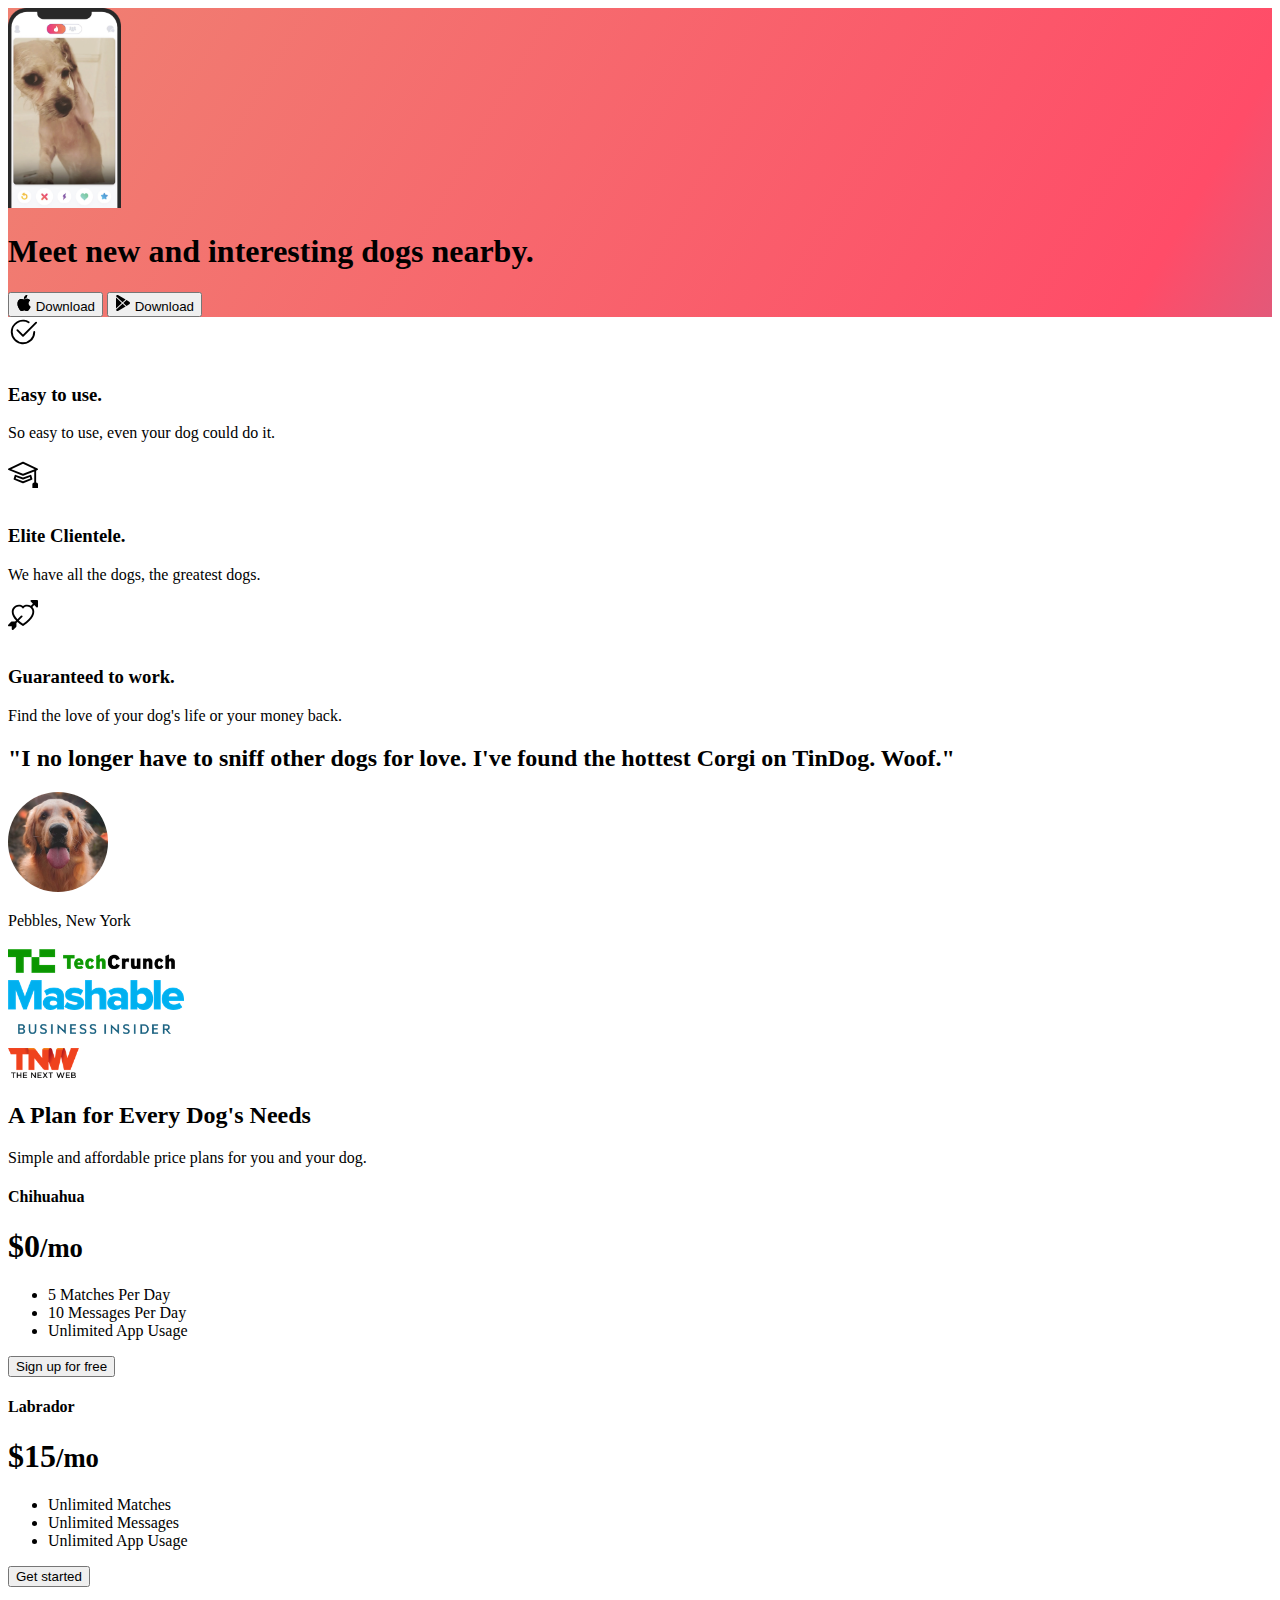
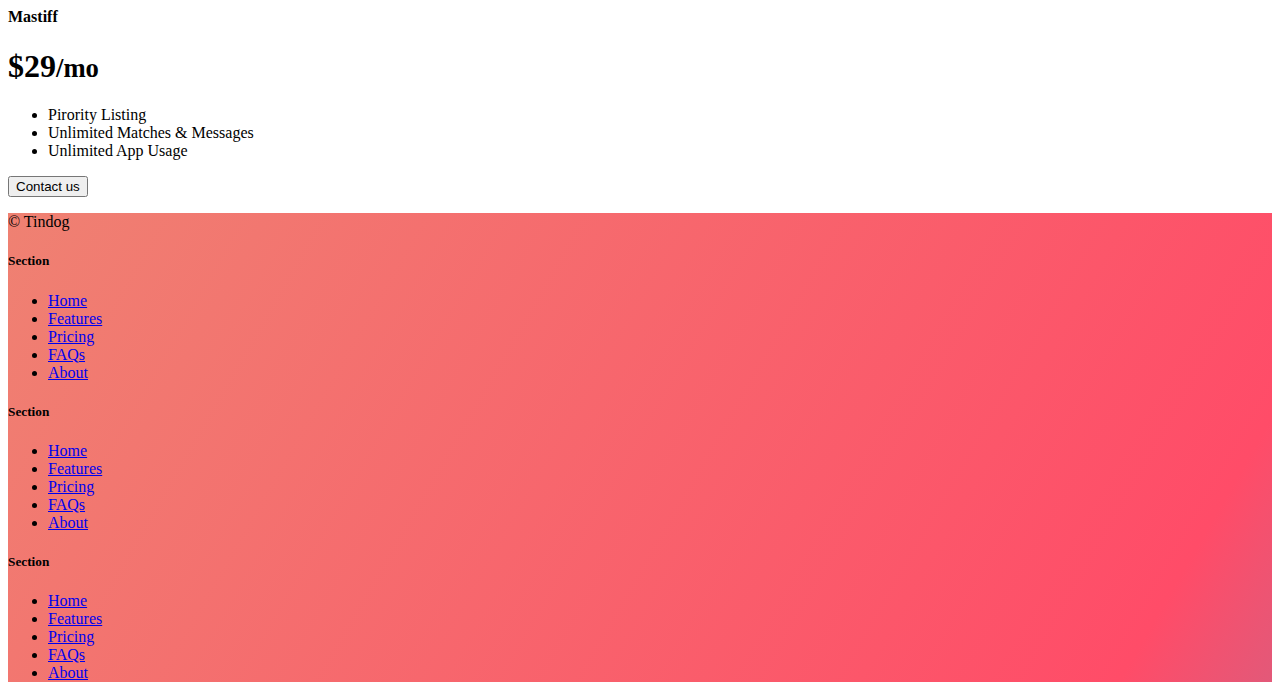
<file: Section_11_Bootstrap/11.3+TinDog+Project/11.3 TinDog Project/solution.html>
<!DOCTYPE html>
<html lang="en">

<head>
  <meta charset="UTF-8">
  <meta name="viewport" content="width=device-width, initial-scale=1.0">
  <title>TinDog</title>
  <link href="https://cdn.jsdelivr.net/npm/bootstrap@5.3.0-alpha3/dist/css/bootstrap.min.css" rel="stylesheet"
    integrity="sha384-KK94CHFLLe+nY2dmCWGMq91rCGa5gtU4mk92HdvYe+M/SXH301p5ILy+dN9+nJOZ" crossorigin="anonymous">
  <link rel="stylesheet" href="./css/solution.css">
</head>

<body>


  <!-- Title -->
  <section id="title" class="gradient-background">

    <div class="container col-xxl-8 px-4 pt-5">
      <div class="row flex-lg-row-reverse align-items-center g-5 pt-5">
        <div class="col-10 col-sm-8 col-lg-6">
          <img src="./images/iphone.png" class="d-block mx-lg-auto img-fluid" alt="Bootstrap Themes" height="200"
            loading="lazy">
        </div>
        <div class="col-lg-6">
          <h1 class="display-5 fw-bold text-body-emphasis lh-1 mb-3">Meet new and interesting dogs nearby.</h1>

          <div class="d-grid gap-2 d-md-flex justify-content-md-start">
            <button type="button" class="btn btn-light btn-lg px-4 me-md-2"><svg xmlns="http://www.w3.org/2000/svg"
                width="16" height="16" fill="currentColor" class="bi bi-apple mb-1" viewBox="0 0 16 16">
                <path
                  d="M11.182.008C11.148-.03 9.923.023 8.857 1.18c-1.066 1.156-.902 2.482-.878 2.516.024.034 1.52.087 2.475-1.258.955-1.345.762-2.391.728-2.43Zm3.314 11.733c-.048-.096-2.325-1.234-2.113-3.422.212-2.189 1.675-2.789 1.698-2.854.023-.065-.597-.79-1.254-1.157a3.692 3.692 0 0 0-1.563-.434c-.108-.003-.483-.095-1.254.116-.508.139-1.653.589-1.968.607-.316.018-1.256-.522-2.267-.665-.647-.125-1.333.131-1.824.328-.49.196-1.422.754-2.074 2.237-.652 1.482-.311 3.83-.067 4.56.244.729.625 1.924 1.273 2.796.576.984 1.34 1.667 1.659 1.899.319.232 1.219.386 1.843.067.502-.308 1.408-.485 1.766-.472.357.013 1.061.154 1.782.539.571.197 1.111.115 1.652-.105.541-.221 1.324-1.059 2.238-2.758.347-.79.505-1.217.473-1.282Z" />
                <path
                  d="M11.182.008C11.148-.03 9.923.023 8.857 1.18c-1.066 1.156-.902 2.482-.878 2.516.024.034 1.52.087 2.475-1.258.955-1.345.762-2.391.728-2.43Zm3.314 11.733c-.048-.096-2.325-1.234-2.113-3.422.212-2.189 1.675-2.789 1.698-2.854.023-.065-.597-.79-1.254-1.157a3.692 3.692 0 0 0-1.563-.434c-.108-.003-.483-.095-1.254.116-.508.139-1.653.589-1.968.607-.316.018-1.256-.522-2.267-.665-.647-.125-1.333.131-1.824.328-.49.196-1.422.754-2.074 2.237-.652 1.482-.311 3.83-.067 4.56.244.729.625 1.924 1.273 2.796.576.984 1.34 1.667 1.659 1.899.319.232 1.219.386 1.843.067.502-.308 1.408-.485 1.766-.472.357.013 1.061.154 1.782.539.571.197 1.111.115 1.652-.105.541-.221 1.324-1.059 2.238-2.758.347-.79.505-1.217.473-1.282Z" />
              </svg> Download</button>
            <button type="button" class="btn btn-outline-light btn-lg px-4"><svg xmlns="http://www.w3.org/2000/svg"
                width="16" height="16" fill="currentColor" class="bi bi-google-play mb-1" viewBox="0 0 16 16">
                <path
                  d="M14.222 9.374c1.037-.61 1.037-2.137 0-2.748L11.528 5.04 8.32 8l3.207 2.96 2.694-1.586Zm-3.595 2.116L7.583 8.68 1.03 14.73c.201 1.029 1.36 1.61 2.303 1.055l7.294-4.295ZM1 13.396V2.603L6.846 8 1 13.396ZM1.03 1.27l6.553 6.05 3.044-2.81L3.333.215C2.39-.341 1.231.24 1.03 1.27Z" />
              </svg> Download</button>
          </div>
        </div>
      </div>
    </div>
  </section>
  <!-- Features -->
  <section id="features">
    <div class="container mt-5">
      <div class="row g-4 py-5 row-cols-1 row-cols-lg-3">
        <div class="col d-flex align-items-start">
          <div
            class="icon-square text-body-emphasis bg-body-secondary d-inline-flex align-items-center justify-content-center fs-4 flex-shrink-0 me-3">
            <svg xmlns="http://www.w3.org/2000/svg" height="30" fill="currentColor" class="bi bi-check2-circle"
              viewBox="0 0 16 16">
              <path
                d="M2.5 8a5.5 5.5 0 0 1 8.25-4.764.5.5 0 0 0 .5-.866A6.5 6.5 0 1 0 14.5 8a.5.5 0 0 0-1 0 5.5 5.5 0 1 1-11 0z" />
              <path
                d="M15.354 3.354a.5.5 0 0 0-.708-.708L8 9.293 5.354 6.646a.5.5 0 1 0-.708.708l3 3a.5.5 0 0 0 .708 0l7-7z" />
            </svg>
          </div>
          <div>
            <h3 class="fs-2">Easy to use.</h3>
            <p>So easy to use, even your dog could do it.</p>

          </div>
        </div>
        <div class="col d-flex align-items-start">
          <div
            class="icon-square text-body-emphasis bg-body-secondary d-inline-flex align-items-center justify-content-center fs-4 flex-shrink-0 me-3">
            <svg xmlns="http://www.w3.org/2000/svg" height="30" fill="currentColor" class="bi bi-mortarboard"
              viewBox="0 0 16 16">
              <path
                d="M8.211 2.047a.5.5 0 0 0-.422 0l-7.5 3.5a.5.5 0 0 0 .025.917l7.5 3a.5.5 0 0 0 .372 0L14 7.14V13a1 1 0 0 0-1 1v2h3v-2a1 1 0 0 0-1-1V6.739l.686-.275a.5.5 0 0 0 .025-.917l-7.5-3.5ZM8 8.46 1.758 5.965 8 3.052l6.242 2.913L8 8.46Z" />
              <path
                d="M4.176 9.032a.5.5 0 0 0-.656.327l-.5 1.7a.5.5 0 0 0 .294.605l4.5 1.8a.5.5 0 0 0 .372 0l4.5-1.8a.5.5 0 0 0 .294-.605l-.5-1.7a.5.5 0 0 0-.656-.327L8 10.466 4.176 9.032Zm-.068 1.873.22-.748 3.496 1.311a.5.5 0 0 0 .352 0l3.496-1.311.22.748L8 12.46l-3.892-1.556Z" />
            </svg>
          </div>
          <div>
            <h3 class="fs-2">Elite Clientele.</h3>
            <p>We have all the dogs, the greatest dogs.</p>

          </div>
        </div>
        <div class="col d-flex align-items-start">
          <div
            class="icon-square text-body-emphasis bg-body-secondary d-inline-flex align-items-center justify-content-center fs-4 flex-shrink-0 me-3">
            <svg xmlns="http://www.w3.org/2000/svg" height="30" fill="currentColor" class="bi bi-arrow-through-heart"
              viewBox="0 0 16 16">
              <path fill-rule="evenodd"
                d="M2.854 15.854A.5.5 0 0 1 2 15.5V14H.5a.5.5 0 0 1-.354-.854l1.5-1.5A.5.5 0 0 1 2 11.5h1.793l.53-.53c-.771-.802-1.328-1.58-1.704-2.32-.798-1.575-.775-2.996-.213-4.092C3.426 2.565 6.18 1.809 8 3.233c1.25-.98 2.944-.928 4.212-.152L13.292 2 12.147.854A.5.5 0 0 1 12.5 0h3a.5.5 0 0 1 .5.5v3a.5.5 0 0 1-.854.354L14 2.707l-1.006 1.006c.236.248.44.531.6.845.562 1.096.585 2.517-.213 4.092-.793 1.563-2.395 3.288-5.105 5.08L8 13.912l-.276-.182a21.86 21.86 0 0 1-2.685-2.062l-.539.54V14a.5.5 0 0 1-.146.354l-1.5 1.5Zm2.893-4.894A20.419 20.419 0 0 0 8 12.71c2.456-1.666 3.827-3.207 4.489-4.512.679-1.34.607-2.42.215-3.185-.817-1.595-3.087-2.054-4.346-.761L8 4.62l-.358-.368c-1.259-1.293-3.53-.834-4.346.761-.392.766-.464 1.845.215 3.185.323.636.815 1.33 1.519 2.065l1.866-1.867a.5.5 0 1 1 .708.708L5.747 10.96Z" />
            </svg>
          </div>
          <div>
            <h3 class="fs-2">Guaranteed to work.</h3>
            <p>Find the love of your dog's life or your money back.</p>

          </div>
        </div>
      </div>
    </div>
  </section>
  <!-- Testimonial -->
  <section id="testimonial">
    <div class="my-5">
      <div class="p-5 text-center bg-body-tertiary">
        <div class="container py-5">
          <h2 class="text-body-emphasis">"I no longer have to sniff other dogs for love. I've found the hottest Corgi on
            TinDog. Woof."</h2>
          <img class="profile-img mt-5" src="./images/dog-img.jpg" alt="dog image">
          <p class="col-lg-8 mx-auto lead mt-2">
            Pebbles, New York
          </p>
        </div>

        <div class="container">
          <div class="row">
            <div class="col-lg-3 col-sm-12">
              <img src="./images/techcrunch.png" alt="techcrunch" height="30">
            </div>
            <div class="col-lg-3 col-sm-12">
              <img src="./images/mashable.png" alt="mashable" height="30">
            </div>
            <div class="col-lg-3 col-sm-12">
              <img src="./images/bizinsider.png" alt="bizinsider" height="30">
            </div>
            <div class="col-lg-3 col-sm-12">
              <img src="./images/tnw.png" alt="tnw" height="30">
            </div>
          </div>
        </div>
      </div>
    </div>
  </section>
  <!-- Pricing -->
  <section id="pricing">
    <div class="container">
      <div class="pricing-header p-3 pb-md-4 mx-auto text-center">
        <h2 class="display-4 fw-normal">A Plan for Every Dog's Needs</h2>
        <p class="fs-5 text-body-secondary">Simple and affordable price plans for you and your dog.
      </div>
      <div class="row row-cols-1 row-cols-md-3 mb-3 text-center">
        <div class="col">
          <div class="card mb-4 rounded-3 shadow-sm">
            <div class="card-header py-3">
              <h4 class="my-0 fw-normal">Chihuahua</h4>
            </div>
            <div class="card-body">
              <h1 class="card-title pricing-card-title">$0<small class="text-body-secondary fw-light">/mo</small></h1>
              <ul class="list-unstyled mt-3 mb-4">
                <li>5 Matches Per Day</li>
                <li>10 Messages Per Day</li>
                <li>Unlimited App Usage</li>
              </ul>
              <button type="button" class="w-100 btn btn-lg btn-outline-dark">Sign up for free</button>
            </div>
          </div>
        </div>
        <div class="col">
          <div class="card mb-4 rounded-3 shadow-sm">
            <div class="card-header py-3">
              <h4 class="my-0 fw-normal">Labrador</h4>
            </div>
            <div class="card-body">
              <h1 class="card-title pricing-card-title">$15<small class="text-body-secondary fw-light">/mo</small></h1>
              <ul class="list-unstyled mt-3 mb-4">
                <li>Unlimited Matches</li>
                <li>Unlimited Messages</li>
                <li>Unlimited App Usage</li>
              </ul>
              <button type="button" class="w-100 btn btn-lg btn-dark">Get started</button>
            </div>
          </div>
        </div>
        <div class="col">
          <div class="card mb-4 rounded-3 shadow-sm border-dark">
            <div class="card-header py-3 text-bg-dark border-dark">
              <h4 class="my-0 fw-normal">Mastiff</h4>
            </div>
            <div class="card-body">
              <h1 class="card-title pricing-card-title">$29<small class="text-body-secondary fw-light">/mo</small></h1>
              <ul class="list-unstyled mt-3 mb-4">
                <li>Pirority Listing</li>
                <li>Unlimited Matches & Messages</li>
                <li>Unlimited App Usage</li>
              </ul>
              <button type="button" class="w-100 btn btn-lg btn-dark">Contact us</button>
            </div>
          </div>
        </div>
      </div>
    </div>
  </section>
  <!-- Footer -->
  <section id="contact" class="gradient-background">
    <div class="container ">
      <footer class="row row-cols-1 row-cols-sm-2 row-cols-md-5 py-5 mt-5 border-top">
        <div class="col mb-3">

          <p class="text-body-secondary">© Tindog</p>
        </div>

        <div class="col mb-3">

        </div>

        <div class="col mb-3">
          <h5>Section</h5>
          <ul class="nav flex-column">
            <li class="nav-item mb-2"><a href="#" class="nav-link p-0 text-body-secondary">Home</a></li>
            <li class="nav-item mb-2"><a href="#" class="nav-link p-0 text-body-secondary">Features</a></li>
            <li class="nav-item mb-2"><a href="#" class="nav-link p-0 text-body-secondary">Pricing</a></li>
            <li class="nav-item mb-2"><a href="#" class="nav-link p-0 text-body-secondary">FAQs</a></li>
            <li class="nav-item mb-2"><a href="#" class="nav-link p-0 text-body-secondary">About</a></li>
          </ul>
        </div>

        <div class="col mb-3">
          <h5>Section</h5>
          <ul class="nav flex-column">
            <li class="nav-item mb-2"><a href="#" class="nav-link p-0 text-body-secondary">Home</a></li>
            <li class="nav-item mb-2"><a href="#" class="nav-link p-0 text-body-secondary">Features</a></li>
            <li class="nav-item mb-2"><a href="#" class="nav-link p-0 text-body-secondary">Pricing</a></li>
            <li class="nav-item mb-2"><a href="#" class="nav-link p-0 text-body-secondary">FAQs</a></li>
            <li class="nav-item mb-2"><a href="#" class="nav-link p-0 text-body-secondary">About</a></li>
          </ul>
        </div>

        <div class="col mb-3">
          <h5>Section</h5>
          <ul class="nav flex-column">
            <li class="nav-item mb-2"><a href="#" class="nav-link p-0 text-body-secondary">Home</a></li>
            <li class="nav-item mb-2"><a href="#" class="nav-link p-0 text-body-secondary">Features</a></li>
            <li class="nav-item mb-2"><a href="#" class="nav-link p-0 text-body-secondary">Pricing</a></li>
            <li class="nav-item mb-2"><a href="#" class="nav-link p-0 text-body-secondary">FAQs</a></li>
            <li class="nav-item mb-2"><a href="#" class="nav-link p-0 text-body-secondary">About</a></li>
          </ul>
        </div>
      </footer>
    </div>
  </section>
</body>

</html>
</file>
<file: Section_11_Bootstrap/11.3+TinDog+Project/11.3 TinDog Project/css/style.css>
.gradient-background {
  background: linear-gradient(300deg, #00bfff, #ff4c68, #ef8172);
  background-size: 180% 180%;
  animation: gradient-animation 18s ease infinite;
}

@keyframes gradient-animation {
  0% {
    background-position: 0% 50%;
  }
  50% {
    background-position: 100% 50%;
  }
  100% {
    background-position: 0% 50%;
  }
}

.icon-square {
  width: 3rem;
  height: 3rem;
  border-radius: 0.75rem;
  background-color: #e9ecef;
}

.profile-img {
  height: 100px;
  border-radius: 50%;
}
/* Title ------------------------*/

#title > div > div > div.col-lg-6.col-md-12.m-auto.p-10 > div > div > div:nth-child(1) > h1
{
  font-weight:bolder;
  color:black;
  font-size: 3rem;
}
/* Feautures ------------------------*/


#testimonial{
  background-color: #e9ecef ;
}
#testimonial > div > div > div > img{
  height: 30px;
}
</file>
<file: Section_11_Bootstrap/11.3+TinDog+Project/11.3 TinDog Project/css/solution.css>
.gradient-background {
  background: linear-gradient(300deg, #00bfff, #ff4c68, #ef8172);
  background-size: 180% 180%;
  animation: gradient-animation 18s ease infinite;
}

@keyframes gradient-animation {
  0% {
    background-position: 0% 50%;
  }
  50% {
    background-position: 100% 50%;
  }
  100% {
    background-position: 0% 50%;
  }
}

.icon-square {
  width: 3rem;
  height: 3rem;
  border-radius: 0.75rem;
}

.profile-img {
  border-radius: 50%;
  height: 100px;
}
</file>
